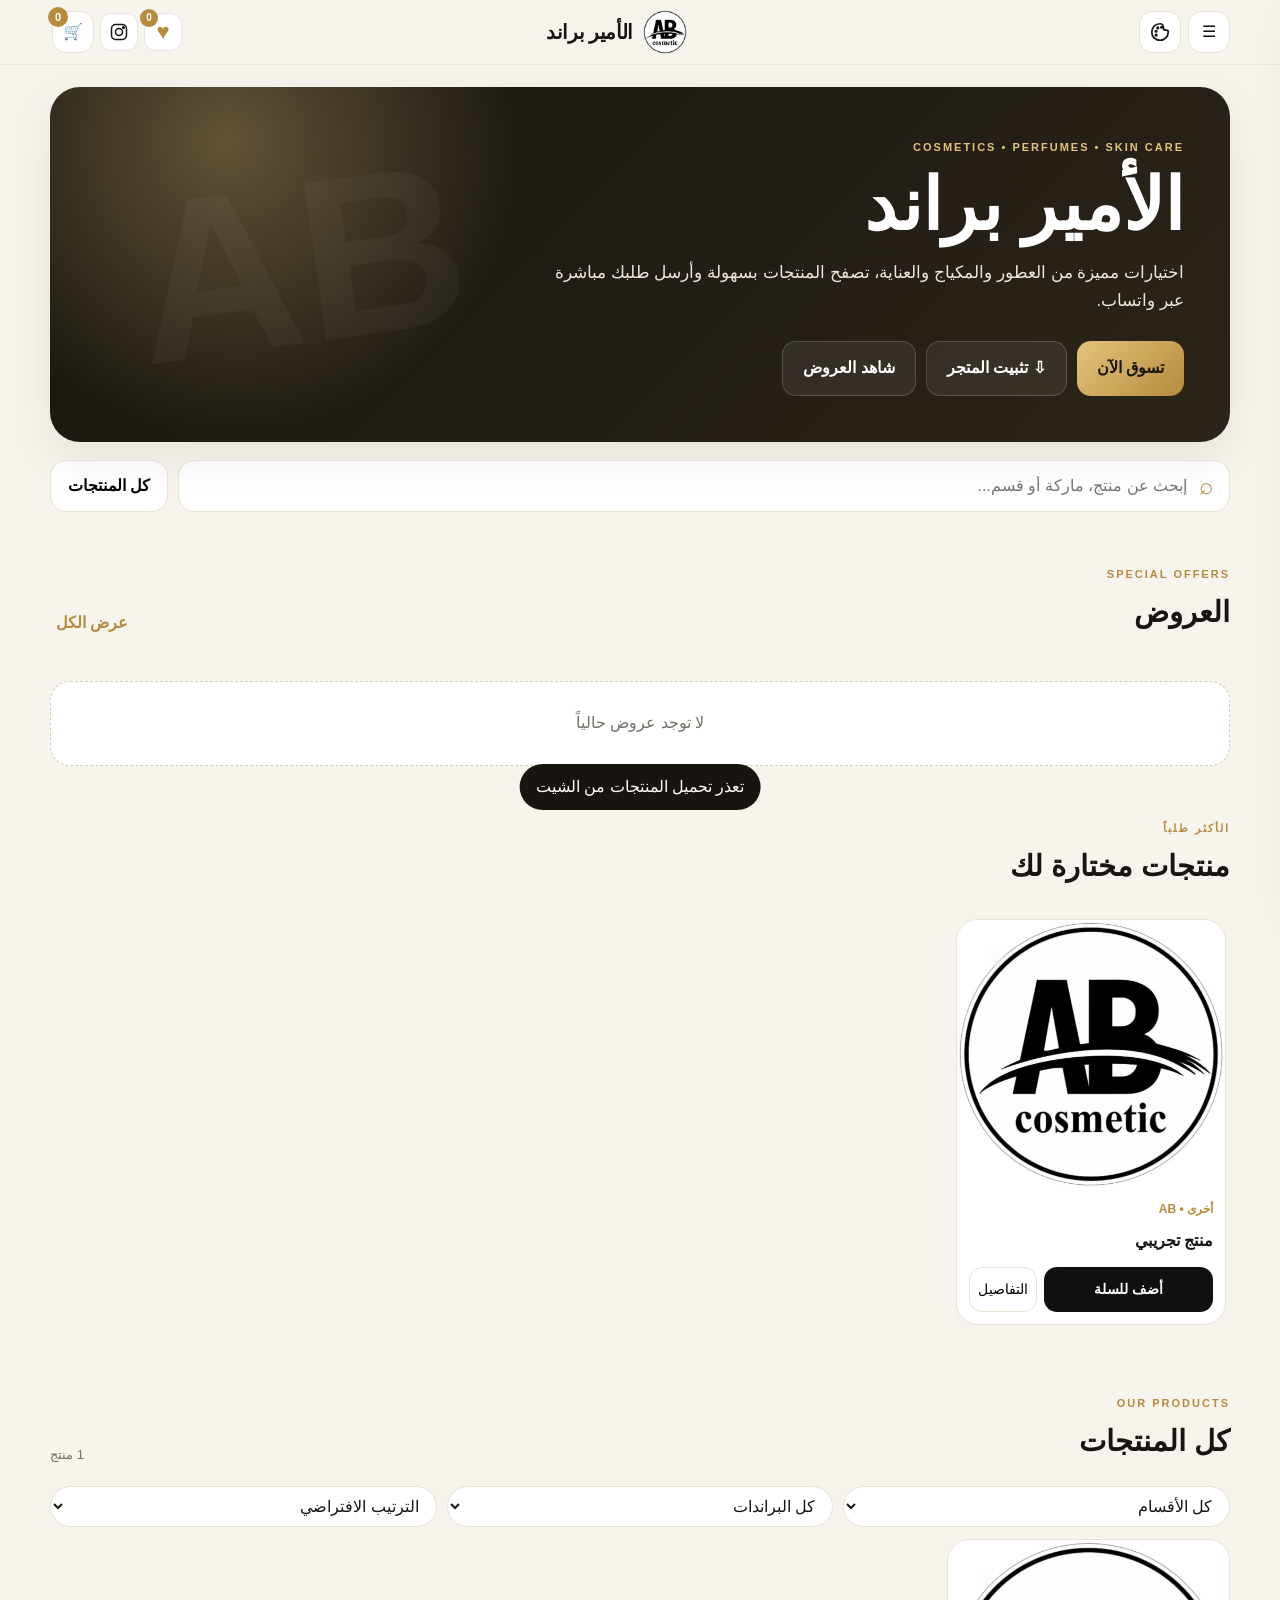
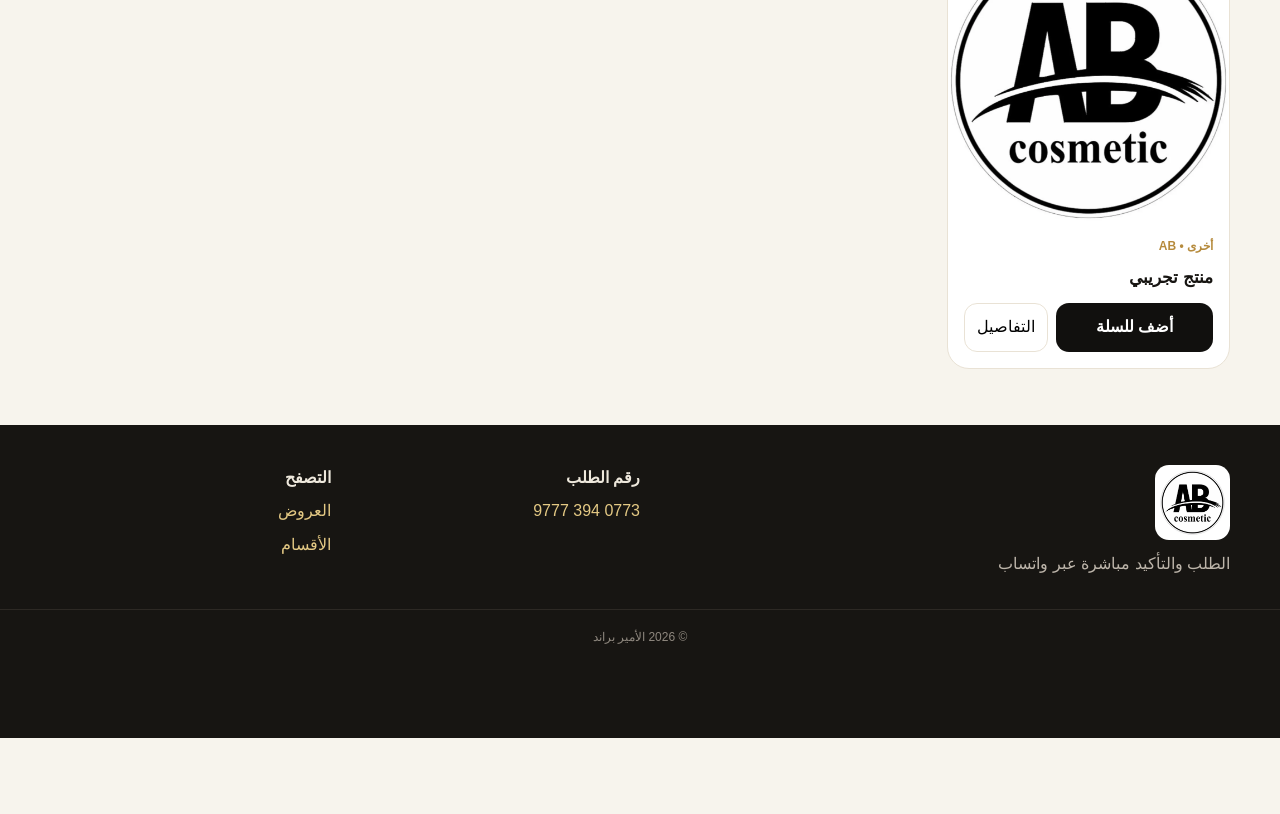
<file: index.html>
<!DOCTYPE html>
<html lang="ar" dir="rtl">
<head>
  <meta charset="UTF-8">
  <meta name="viewport" content="width=device-width, initial-scale=1.0, viewport-fit=cover">
  <meta name="theme-color" content="#f8f4ec">
  <meta name="description" content="كوزمتك الأمير براند - عناية بالبشرة، مكياج، عطور ومنتجات أصلية">
  <title>كوزمتك الأمير براند</title>

  <link rel="manifest" href="manifest.webmanifest">
  <link rel="apple-touch-icon" sizes="180x180" href="assets/icon-180x180.png">
  <link rel="icon" type="image/png" sizes="192x192" href="assets/icon-192x192.png">
  <link rel="icon" type="image/png" sizes="512x512" href="assets/icon-512x512.png">
  <meta name="apple-mobile-web-app-capable" content="yes">
  <meta name="apple-mobile-web-app-status-bar-style" content="default">
  <meta name="apple-mobile-web-app-title" content="الأمير براند">

  <link rel="stylesheet" href="styles.css">
  <link rel="stylesheet" href="theme-toggle.css">
</head>
<body>
  <div id="offlineBar" class="offline-bar" hidden>
    أنت غير متصل بالإنترنت — ستظهر البيانات المحفوظة إن وجدت
  </div>

  <header class="topbar">
    <div class="topbar-inner container">
      <button class="icon-button" id="menuBtn" aria-label="فتح القائمة" type="button">☰</button>

      <a class="brand" href="#home" aria-label="الأمير براند">
        <img src="assets/logo.png" alt="شعار الأمير براند" class="brand-logo">
        <span class="brand-text">الأمير براند</span>
      </a>

      <button class="cart-button" id="cartBtn" aria-label="السلة" type="button">
        <span class="cart-icon">🛒</span>
        <span class="cart-badge" id="cartCount">0</span>
      </button>
    </div>
  </header>

  <button id="themeColorBtn" class="theme-color-button" type="button" aria-label="تفعيل اللون الوردي" title="اللون الوردي">🌸</button>

  <aside class="drawer" id="drawer" aria-hidden="true">
    <div class="drawer-panel">
      <div class="drawer-head">
        <strong>الأمير براند</strong>
        <button class="icon-button" id="closeMenuBtn" aria-label="إغلاق" type="button">×</button>
      </div>

      <nav class="drawer-nav">
        <a href="#home">الرئيسية</a>
        <a href="#offers">العروض</a>
        <a href="#categories">الأقسام</a>
        <a href="#products">المنتجات</a>
        <a href="#footer">تواصل معنا</a>
      </nav>
    </div>

    <button class="drawer-backdrop" id="drawerBackdrop" aria-label="إغلاق القائمة" type="button"></button>
  </aside>

  <main id="home">
    <section class="hero container">
      <div class="hero-card">
        <div class="hero-copy">
          <span class="eyebrow">COSMETICS • PERFUMES • SKIN CARE</span>
          <h1>الأمير براند</h1>
          <p>اختيارات مميزة من العطور والمكياج والعناية، تصفح المنتجات بسهولة وأرسل طلبك مباشرة عبر واتساب.</p>

          <div class="hero-actions">
            <a class="btn btn-primary" href="#products">تسوق الآن</a>
            <button class="btn btn-ghost" type="button" data-install-open>⇩ تثبيت المتجر</button>
            <a class="btn btn-ghost" href="#offers">شاهد العروض</a>
          </div>
        </div>

        <div class="hero-mark" aria-hidden="true">AB</div>
      </div>
    </section>

    <section class="brand-showcase container" id="brandShowcase" hidden aria-label="البراندات">
      <div class="brand-showcase-track" id="brandShowcaseTrack"></div>
    </section>

    <section class="toolbar container" aria-label="البحث والتصفية">
      <label class="searchbox">
        <span>⌕</span>
        <input id="searchInput" type="search" placeholder="إبحث عن منتج، ماركة أو قسم..." autocomplete="off">
      </label>

      <button class="filter-button" id="showAllBtn" type="button">كل المنتجات</button>
    </section>

    <section class="section container" id="offers">
      <div class="section-head">
        <div>
          <span class="section-kicker">SPECIAL OFFERS</span>
          <h2>العروض</h2>
        </div>
        <button class="text-button" data-filter-offers="true" type="button">عرض الكل</button>
      </div>

      <div class="product-grid" id="offersGrid"></div>
      <div class="empty-card" id="offersEmpty" hidden>لا توجد عروض حالياً</div>
    </section>

    <section id="featured" class="section container">
      <div class="section-head">
        <div>
          <span class="section-kicker">الأكثر طلباً</span>
          <h2>منتجات مختارة لك</h2>
        </div>
      </div>

      <div id="featuredGrid" class="product-grid"></div>
      <div id="featuredEmpty" class="empty-card" hidden>لا توجد منتجات مميزة حالياً.</div>
    </section>

    <section class="section container" id="categories" hidden>
      <div class="section-head">
        <div>
          <span class="section-kicker">CATEGORIES</span>
          <h2>الأقسام</h2>
        </div>
      </div>
      <div class="category-grid" id="categoryGrid"></div>
    </section>

    <section class="section container" id="products">
      <div class="section-head">
        <div>
          <span class="section-kicker">OUR PRODUCTS</span>
          <h2 id="productsTitle">كل المنتجات</h2>
        </div>
        <span class="count-label" id="productsCount"></span>
      </div>

      <div class="subfilters" id="subfilters" hidden></div>
      <div class="product-grid" id="productsGrid"></div>
      <div class="empty-card" id="productsEmpty" hidden>لا توجد منتجات مطابقة.</div>
      <div class="loading-card" id="loadingCard">جاري تحميل المنتجات...</div>
    </section>
  </main>

  <footer class="footer" id="footer">
    <div class="container footer-grid">
      <div>
        <img src="assets/logo.png" alt="الأمير براند" class="footer-logo">
        <p>الطلب والتأكيد مباشرة عبر واتساب</p>
      </div>

      <div>
        <strong>رقم الطلب</strong>
        <a href="https://wa.me/9647733949777" target="_blank" rel="noopener">0773 394 9777</a>
      </div>

      <div>
        <strong>التصفح</strong>
        <a href="#offers">العروض</a>
        <a href="#categories">الأقسام</a>
      </div>
    </div>

    <div class="footer-bottom">© <span id="year"></span> الأمير براند</div>
  </footer>

  <dialog class="modal" id="productModal">
    <button class="modal-close" type="button" data-close-modal="productModal" aria-label="إغلاق">×</button>
    <div id="productModalContent"></div>
  </dialog>

  <dialog class="modal cart-modal" id="cartModal">
    <div class="modal-header">
      <h2>السلة</h2>
      <button class="modal-close static" type="button" data-close-modal="cartModal" aria-label="إغلاق">×</button>
    </div>

    <div class="cart-items" id="cartItems"></div>

    <div class="cart-summary">
      <div><span>عدد القطع</span><strong id="cartPieces">0</strong></div>
      <div><span>الإجمالي</span><strong id="cartTotal">0</strong></div>
    </div>

    <form id="checkoutForm" class="checkout-form">
      <input name="name" type="text" placeholder="الاسم" required>
      <input name="phone" type="tel" placeholder="رقم الهاتف" required>
      <textarea name="address" placeholder="العنوان" required></textarea>
      <input name="landmark" type="text" placeholder="أقرب نقطة دالة">
      <textarea name="notes" placeholder="ملاحظات الطلب"></textarea>
      <button type="submit" class="checkout-button">إرسال الطلب عبر واتساب</button>
    </form>
  </dialog>

  <div id="toast" class="toast"></div>

  <nav class="bottom-nav" aria-label="التنقل الرئيسي">
    <a href="#home" data-go-home class="bottom-nav-item is-active" aria-label="الرئيسية">
      <span class="bottom-nav-icon" aria-hidden="true"><svg viewBox="0 0 24 24"><path d="M3 10.8 12 3l9 7.8v9.7a.5.5 0 0 1-.5.5h-5.8v-6.4H9.3V21H3.5a.5.5 0 0 1-.5-.5z"/></svg></span>
      <small>الرئيسية</small>
    </a>

    <a href="#categories" data-go-categories class="bottom-nav-item" aria-label="الأقسام">
      <span class="bottom-nav-icon" aria-hidden="true"><svg viewBox="0 0 24 24"><rect x="3" y="3" width="7" height="7" rx="1.5"/><rect x="14" y="3" width="7" height="7" rx="1.5"/><rect x="3" y="14" width="7" height="7" rx="1.5"/><rect x="14" y="14" width="7" height="7" rx="1.5"/></svg></span>
      <small>الأقسام</small>
    </a>

    <a href="#offers" data-filter-offers="true" class="bottom-nav-item" aria-label="العروض">
      <span class="bottom-nav-icon" aria-hidden="true"><svg viewBox="0 0 24 24"><path d="M20.6 13.1 13.1 20.6a2 2 0 0 1-2.8 0L3.4 13.7a2 2 0 0 1-.6-1.4V5a2 2 0 0 1 2-2h7.3a2 2 0 0 1 1.4.6l7.1 6.7a2 2 0 0 1 0 2.8Z"/><circle cx="7.5" cy="7.5" r="1.4"/><path d="m9 15 6-6M9.2 10.1h.01M14.8 14.9h.01"/></svg></span>
      <small>العروض</small>
    </a>

    <button type="button" id="bottomCartBtn" class="bottom-nav-item" aria-label="السلة">
      <span class="bottom-nav-icon" aria-hidden="true"><svg viewBox="0 0 24 24"><path d="M3 4h2l1.8 10.2a2 2 0 0 0 2 1.7h7.9a2 2 0 0 0 2-1.6L20 7H6"/><circle cx="9" cy="20" r="1.3"/><circle cx="17" cy="20" r="1.3"/></svg></span>
      <small>السلة</small>
      <b id="bottomCartCount">0</b>
    </button>
  </nav>

  <div id="installGuide" class="install-guide" hidden>
    <div class="install-guide-backdrop" data-install-close></div>

    <div class="install-guide-card">
      <button type="button" class="install-guide-close" data-install-close aria-label="إغلاق">×</button>

      <div class="install-guide-top">
        <img src="assets/logo.png" alt="الأمير براند" class="install-guide-logo">
        <div>
          <h3>ثبّت متجر الأمير براند</h3>
          <p>أضفه إلى الشاشة الرئيسية للوصول إليه مثل أي تطبيق.</p>
        </div>
      </div>

      <div class="install-guide-steps" id="installGuideSteps">
        <div class="install-step">
          <span class="install-step-icon">⇧</span>
          <div><strong>اضغط زر المشاركة</strong><br><small>أسفل Safari</small></div>
        </div>

        <div class="install-guide-arrow">↓</div>

        <div class="install-step">
          <span class="install-step-icon">＋</span>
          <div><strong>إضافة إلى الشاشة الرئيسية</strong></div>
        </div>

        <div class="install-guide-arrow">↓</div>

        <div class="install-step">
          <span class="install-step-icon">✓</span>
          <div><strong>اضغط إضافة</strong><br><small>تم التثبيت</small></div>
        </div>
      </div>

      <div class="install-guide-actions">
        <button type="button" class="install-ok-btn" data-install-close>فهمت</button>
      </div>
    </div>
  </div>

  <script src="config.js"></script>
  <script src="coupons-sync.js"></script>
  <script src="app.js"></script>
  <script src="progressive-products.js"></script>
  <script src="theme-toggle.js"></script>
</body>
</html>
</file>
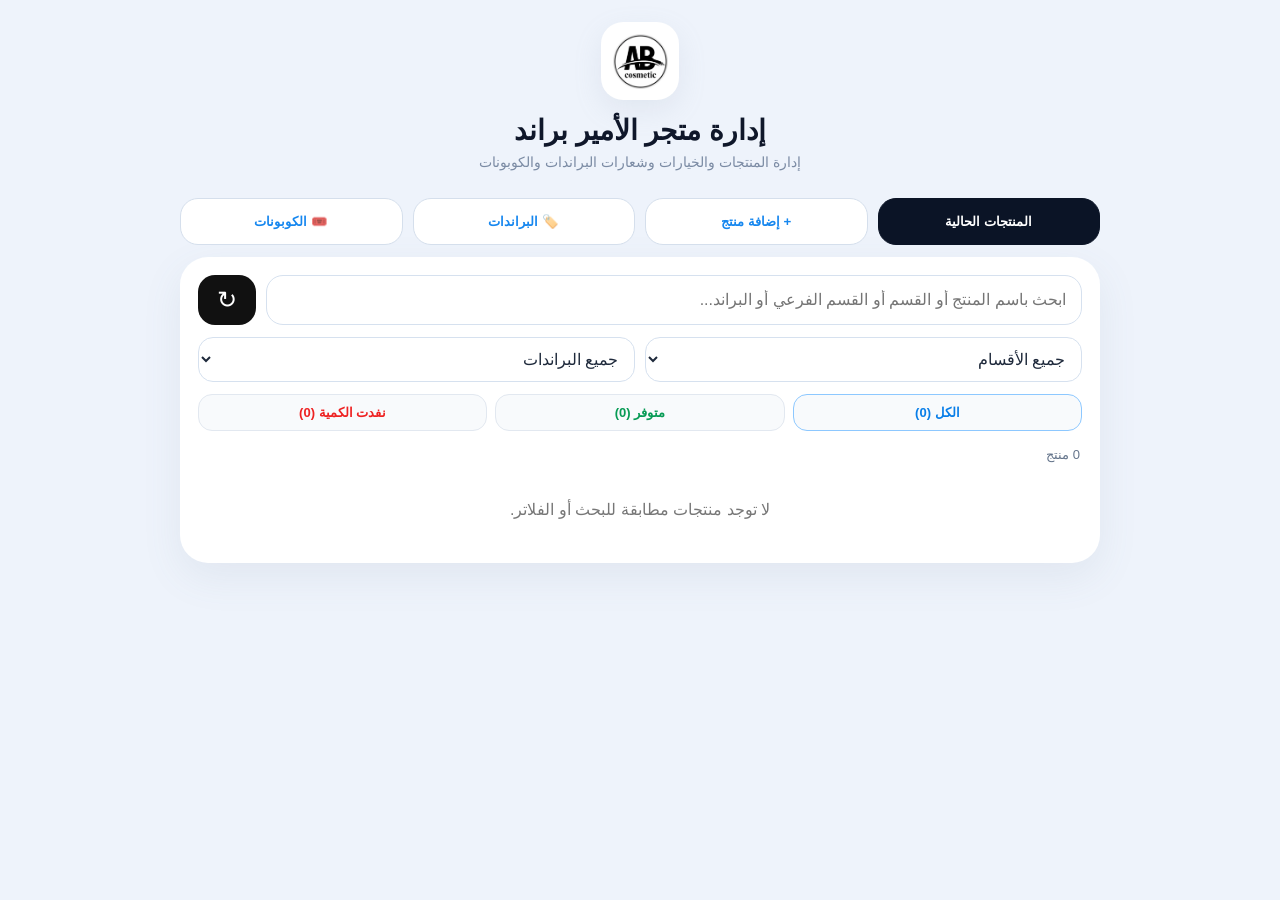
<file: admin.html>
<!DOCTYPE html>
<html lang="ar" dir="rtl">
<head>
<meta charset="UTF-8">
<meta name="viewport" content="width=device-width, initial-scale=1, viewport-fit=cover">
<meta name="apple-mobile-web-app-capable" content="yes">
<meta name="mobile-web-app-capable" content="yes">
<meta name="apple-mobile-web-app-status-bar-style" content="default">
<meta name="apple-mobile-web-app-title" content="إدارة المتجر">
<meta name="theme-color" content="#f7f4ed">
<link rel="apple-touch-icon" sizes="180x180" href="assets/icon-180x180.png?v=10">
<title>إدارة المتجر | الأمير براند</title>
<style>
*{box-sizing:border-box}html{-webkit-text-size-adjust:100%}body{margin:0;padding-top:env(safe-area-inset-top);padding-bottom:env(safe-area-inset-bottom);background:#f7f4ed;color:#171512;font-family:Tahoma,Arial,sans-serif}.container{width:min(920px,calc(100% - 24px));margin:22px auto 55px}.header{text-align:center;margin-bottom:18px}.header h1{margin:0 0 7px;font-size:27px}.header p{margin:0;color:#777;font-size:14px}.tabs{display:grid;grid-template-columns:repeat(4,1fr);gap:8px;margin-bottom:14px}.tab{border:1px solid #e3ddd2;background:#fff;color:#171512;border-radius:14px;padding:13px 8px;font-weight:700;cursor:pointer}.tab.active{background:#11100e;color:#fff;border-color:#11100e}.card{background:#fff;border-radius:22px;padding:22px;box-shadow:0 12px 35px rgba(0,0,0,.07)}.hidden{display:none!important}.field{margin-bottom:17px}label{display:block;margin-bottom:7px;font-weight:bold;font-size:14px}input,textarea{width:100%;border:1px solid #e1ddd5;background:#fff;border-radius:13px;padding:13px 14px;font-size:16px;font-family:inherit;outline:none}input:focus,textarea:focus{border-color:#b68b3d}.combo{position:relative}.combo input{padding-left:50px}.comboBtn{position:absolute;left:3px;top:3px;bottom:3px;width:44px;border:0;border-radius:10px;background:transparent;color:#171512;font-size:20px;cursor:pointer}.comboBtn.open{transform:rotate(180deg)}.comboMenu{position:absolute;z-index:100;top:calc(100% + 5px);right:0;left:0;max-height:240px;overflow:auto;background:#fff;border:1px solid #e1ddd5;border-radius:13px;box-shadow:0 12px 30px rgba(0,0,0,.14);padding:5px}.comboOption{width:100%;border:0;background:#fff;text-align:right;padding:12px;border-radius:9px;font-family:inherit;font-size:15px;cursor:pointer}.comboOption:hover{background:#f4efe7}.comboEmpty{padding:12px;color:#888;text-align:center;font-size:13px}textarea{min-height:110px;resize:vertical}.row{display:grid;grid-template-columns:1fr 1fr;gap:12px}.checks{display:grid;grid-template-columns:1fr 1fr;gap:12px;margin-bottom:18px}.checkBox{display:flex;align-items:center;gap:9px;padding:13px;border:1px solid #eee6d8;background:#faf8f4;border-radius:13px;cursor:pointer}.checkBox input{width:20px;height:20px}.preview{display:none;width:130px;height:130px;object-fit:contain;margin-top:10px;background:#f7f7f7;border-radius:14px;border:1px solid #eee}small{display:block;margin-top:6px;color:#888;line-height:1.6}.primary,.secondary,.danger,.editBtn{width:100%;border:0;border-radius:14px;padding:15px;background:#11100e;color:#fff;font-size:17px;font-weight:bold;font-family:inherit;cursor:pointer}.secondary{background:#eee9df;color:#171512;margin-top:9px}.danger{background:#b42318;color:#fff;margin-top:9px}.primary:disabled,.danger:disabled{opacity:.55}.status{display:none;margin-top:16px;padding:13px;border-radius:13px;text-align:center;font-weight:bold}.status.success{display:block;background:#e7f8ed;color:#16743a}.status.error{display:block;background:#ffebeb;color:#b42318}.status.info{display:block;background:#fff4d8;color:#765500}.editTitle{display:flex;align-items:center;justify-content:space-between;gap:12px;margin-bottom:16px}.editTitle h2{font-size:19px;margin:0}.editBadge{background:#fff1c9;color:#765500;border-radius:999px;padding:6px 10px;font-size:12px;font-weight:bold}.toolbar{display:flex;gap:9px;margin-bottom:14px}.toolbar input{flex:1}.refresh{width:auto;min-width:52px;border:0;border-radius:13px;background:#11100e;color:#fff;font-size:18px;cursor:pointer}.products{display:grid;gap:10px}.productItem{display:grid;grid-template-columns:72px minmax(0,1fr) auto;gap:12px;align-items:center;border:1px solid #eee7dc;border-radius:16px;padding:10px;background:#fff}.productItem img{width:72px;height:72px;object-fit:contain;border-radius:12px;background:#f7f7f7}.productInfo{min-width:0}.productInfo h3{margin:0 0 5px;font-size:15px;white-space:nowrap;overflow:hidden;text-overflow:ellipsis}.productMeta{font-size:12px;color:#777;line-height:1.7}.editBtn{width:auto;padding:10px 14px;font-size:14px}.empty,.loader{text-align:center;color:#777;padding:26px 10px}.count{color:#777;font-size:13px;margin:4px 2px 12px}.couponFrame,.brandFrame{width:100%;height:1050px;border:0;border-radius:22px;background:#f7f4ed;display:block}.hint{padding:10px 12px;border-radius:12px;background:#fff8e8;color:#6b521f;font-size:13px;margin:-5px 0 16px}
@media(max-width:600px){.container{margin-top:14px}.card{padding:16px}.row{grid-template-columns:1fr}.header h1{font-size:22px}.productItem{grid-template-columns:62px minmax(0,1fr)}.productItem img{width:62px;height:62px}.editBtn{grid-column:1/-1;width:100%}.tabs{position:sticky;top:env(safe-area-inset-top);z-index:20;background:#f7f4ed;padding:4px 0;grid-template-columns:repeat(2,1fr)}.tab{font-size:12px;padding:11px 5px}.couponFrame,.brandFrame{height:1150px}}
</style>
</head>
<body>
<div class="container">
  <div class="header"><h1>إدارة متجر الأمير براند</h1><p>إدارة المنتجات والبراندات والكوبونات من الهاتف مباشرة</p></div>
  <div class="tabs">
    <button id="tabProducts" class="tab active" type="button">المنتجات الحالية</button>
    <button id="tabForm" class="tab" type="button">+ إضافة منتج</button>
    <button id="tabBrands" class="tab" type="button">🏷️ البراندات</button>
    <button id="tabCoupons" class="tab" type="button">🎟️ الكوبونات</button>
  </div>

  <section id="productsView" class="card">
    <div class="toolbar"><input id="searchInput" type="search" placeholder="ابحث باسم المنتج أو القسم أو القسم الفرعي أو البراند..."><button id="refreshBtn" class="refresh" type="button">↻</button></div>
    <div id="productCount" class="count"></div>
    <div id="productsList" class="products"><div class="loader">جاري تحميل المنتجات...</div></div>
  </section>

  <section id="formView" class="card hidden">
    <div class="editTitle"><h2 id="formTitle">إضافة منتج جديد</h2><span id="editBadge" class="editBadge hidden">وضع التعديل</span></div>
    <form id="productForm">
      <input id="productId" type="hidden">
      <div class="field"><label>اسم المنتج *</label><input id="name" type="text" required placeholder="مثال: كريم العناية بالقدمين"></div>
      <div class="row"><div class="field"><label>السعر *</label><input id="price" type="number" min="0" required></div><div class="field"><label>السعر القديم</label><input id="old_price" type="number" min="0"></div></div>
      <div class="field"><label>الكمية المتوفرة *</label><input id="stock" type="number" min="0" required value="0"><small>اكتب 0 إذا نفذت الكمية.</small></div>

      <div class="row">
        <div class="field"><label>القسم الرئيسي *</label><div class="combo"><input id="category" type="text" required autocomplete="off" placeholder="مثال: العناية بالجسم"><button id="categoryBtn" class="comboBtn" type="button">⌄</button><div id="categoryMenu" class="comboMenu hidden"></div></div></div>
        <div class="field"><label>القسم الفرعي</label><div class="combo"><input id="sub_category" type="text" autocomplete="off" placeholder="مثال: العناية بالقدمين"><button id="sub_categoryBtn" class="comboBtn" type="button">⌄</button><div id="sub_categoryMenu" class="comboMenu hidden"></div></div></div>
      </div>
      <div class="hint">اختر القسم الرئيسي أولاً، ثم اضغط سهم القسم الفرعي لعرض الخيارات السابقة والمقترحة. ويمكنك أيضاً كتابة قسم فرعي جديد.</div>
      <div class="field"><label>البراند</label><div class="combo"><input id="brand" type="text" autocomplete="off" placeholder="ابحث في البراندات السابقة أو اكتب براند جديد"><button id="brandBtn" class="comboBtn" type="button">⌄</button><div id="brandMenu" class="comboMenu hidden"></div></div><small>اضغط السهم لعرض البراندات السابقة، أو ابدأ بالكتابة للبحث، ويمكنك كتابة اسم براند جديد مباشرة.</small></div>

      <div class="field">
        <label>اسم الاختيار / المتغير</label>
        <input id="variant_label" type="text" placeholder="مثال: اللون، الدرجة، النوع، الحجم">
        <small>اتركه فارغاً إذا كان المنتج لا يحتوي على أكثر من لون أو نوع.</small>
      </div>

      <div class="field">
        <label>خيارات المنتج</label>
        <textarea id="variants" placeholder="اكتب كل خيار في سطر مستقل&#10;مثال:&#10;Ruby 24&#10;Warm Brick 219&#10;Rich Mocha"></textarea>
        <small>كل سطر يمثل خياراً مستقلاً. سيظهر للزبون داخل تفاصيل المنتج ويجب اختياره قبل الإضافة للسلة.</small>
      </div>

      <div class="checks"><label class="checkBox"><input id="offer" type="checkbox"><span>عرض خاص</span></label><label class="checkBox"><input id="featured" type="checkbox"><span>منتج مميز</span></label></div>
      <div class="field"><label>ملاحظة الخصم</label><input id="discount_note" type="text"></div>
      <div class="field"><label>رابط الصورة الرئيسية *</label><input id="image" type="url" required placeholder="https://..."><img id="preview" class="preview" alt="معاينة الصورة"></div>
      <div class="field"><label>صور إضافية</label><textarea id="images" placeholder="ضع رابط كل صورة في سطر مستقل"></textarea></div>
      <div class="field"><label>وصف المنتج</label><textarea id="desc"></textarea></div>
      <button id="saveBtn" class="primary" type="submit">+ إضافة المنتج</button>
      <button id="cancelEditBtn" class="secondary hidden" type="button">إلغاء التعديل</button>
      <button id="deleteProductBtn" class="danger hidden" type="button">🗑️ حذف المنتج نهائياً</button>
      <div id="status" class="status"></div>
    </form>
  </section>

  <section id="brandsView" class="hidden"><iframe id="brandFrame" class="brandFrame" title="إدارة البراندات" loading="lazy"></iframe></section>
  <section id="couponsView" class="hidden"><iframe id="couponFrame" class="couponFrame" title="إدارة الكوبونات" loading="lazy"></iframe></section>
</div>
<script src="config.js"></script>
<script>
const SCRIPT_URL="https://script.google.com/macros/s/AKfycbwxFs75do4gJ941Agg0x6432z18qPjqkZ0ucutOCkaH-keZfDGP_xCPRhawbVXLIw8Y/exec";
const CSV_URL=(window.STORE_CONFIG&&window.STORE_CONFIG.sheetCsvUrl)||"";
const $=id=>document.getElementById(id);
const form=$("productForm"),saveBtn=$("saveBtn"),deleteProductBtn=$("deleteProductBtn"),statusBox=$("status"),imageInput=$("image"),preview=$("preview"),productsList=$("productsList"),searchInput=$("searchInput"),productCount=$("productCount");
let products=[],editingId="",categoryOptions=[],subCategoryOptions=[],brandOptions=[],savedBrandNames=[];
const DEFAULT_CATEGORIES=["العناية بالبشرة","العناية بالجسم","غسولات","فرش مكياج","مكياج","عطور","لوشن جسم","العناية بالشعر"];
const DEFAULT_BRANDS=["SKIN1004","Bioderma","Eucerin","CeraVe","The Ordinary"];
const DEFAULT_SUBCATEGORIES={
  "العناية بالبشرة":["غسول الوجه","مرطب","سيروم","واقي شمس","تونر","مقشر","العناية بالشفاه","العناية بمنطقة العين"],
  "العناية بالجسم":["العناية بالقدمين","العناية باليدين","ترطيب الجسم","مقشرات الجسم","مزيلات العرق"],
  "العناية بالشعر":["شامبو","بلسم","ماسكات الشعر","زيوت وسيرومات الشعر"],
  "مكياج":["مكياج الوجه","مكياج العيون","مكياج الشفاه","الحواجب"],
  "عطور":["عطور نسائية","عطور رجالية","عطور للجنسين"],
  "غسولات":["غسول الوجه","غسول الجسم"],
  "لوشن جسم":["لوشن الجسم"],
  "فرش مكياج":["فرش الوجه","فرش العيون","أطقم فرش"]
};
const SUBCATEGORY_CACHE_KEY="alameer_admin_subcategories_v1";
let savedSubcategories={};
try{savedSubcategories=JSON.parse(localStorage.getItem(SUBCATEGORY_CACHE_KEY)||"{}")||{}}catch(_){savedSubcategories={}}

function parseCSV(text){const rows=[];let row=[],cell="",quoted=false;for(let i=0;i<text.length;i++){const c=text[i],n=text[i+1];if(c==='"'&&quoted&&n==='"'){cell+='"';i++;continue}if(c==='"'){quoted=!quoted;continue}if(c===','&&!quoted){row.push(cell);cell="";continue}if((c==='\n'||c==='\r')&&!quoted){if(c==='\r'&&n==='\n')i++;row.push(cell);cell="";if(row.some(v=>v!==""))rows.push(row);row=[];continue}cell+=c}row.push(cell);if(row.some(v=>v!==""))rows.push(row);if(!rows.length)return[];const headers=rows.shift().map(h=>h.trim().toLowerCase());return rows.map(r=>Object.fromEntries(headers.map((h,i)=>[h,(r[i]??"").trim()]))) }
function truthy(v){return /^(1|true|yes|نعم|عرض خاص|active)$/i.test(String(v||"").trim())}
function esc(v){return String(v??"").replace(/[&<>"']/g,m=>({"&":"&amp;","<":"&lt;",">":"&gt;",'"':"&quot;","'":"&#39;"}[m]))}
function normalizeImages(v){return String(v||"").split(/\s*[|;,\n]\s*/).map(x=>x.trim()).filter(Boolean)}
function uniqueSorted(values){return [...new Set(values.map(v=>String(v||"").trim()).filter(Boolean))].sort((a,b)=>a.localeCompare(b,"ar"))}
function money(v){const n=Number(String(v||"").replace(/,/g,""));return Number.isFinite(n)?new Intl.NumberFormat("ar-IQ").format(n)+" د.ع":String(v||"")}
function sleep(ms){return new Promise(resolve=>setTimeout(resolve,ms))}

function allDefaultSubcategories(){return Object.values(DEFAULT_SUBCATEGORIES).flat()}
function rememberSubcategory(category,sub){category=String(category||"").trim();sub=String(sub||"").trim();if(!category||!sub)return;const list=uniqueSorted([...(savedSubcategories[category]||[]),sub]);savedSubcategories[category]=list;try{localStorage.setItem(SUBCATEGORY_CACHE_KEY,JSON.stringify(savedSubcategories))}catch(_){}}
function getSubOptions(){const cat=$("category").value.trim();const fromProducts=products.filter(p=>!cat||p.category===cat).map(p=>p.sub_category);const fromDefaults=cat?(DEFAULT_SUBCATEGORIES[cat]||[]):allDefaultSubcategories();const fromSaved=cat?(savedSubcategories[cat]||[]):Object.values(savedSubcategories).flat();return uniqueSorted([...fromDefaults,...fromSaved,...fromProducts])}
function updateSuggestions(){categoryOptions=uniqueSorted([...DEFAULT_CATEGORIES,...Object.keys(savedSubcategories),...products.map(p=>p.category)]);brandOptions=uniqueSorted([...DEFAULT_BRANDS,...savedBrandNames,...products.map(p=>p.brand)]);subCategoryOptions=getSubOptions();renderCombo("category",categoryOptions);renderCombo("sub_category",subCategoryOptions);renderCombo("brand",brandOptions)}
function optionsFor(id){return id==="category"?categoryOptions:id==="sub_category"?getSubOptions():brandOptions}
function renderCombo(id,options,filter=""){const menu=$(id+"Menu"),q=filter.trim().toLowerCase(),list=options.filter(v=>!q||v.toLowerCase().includes(q));menu.innerHTML=list.length?list.map(v=>`<button type="button" class="comboOption" data-value="${esc(v)}">${esc(v)}</button>`).join(""):'<div class="comboEmpty">لا توجد نتائج — يمكنك كتابة اسم جديد</div>'}
function toggleCombo(id,force){const menu=$(id+"Menu"),btn=$(id+"Btn"),willOpen=force===undefined?menu.classList.contains("hidden"):force;["category","sub_category","brand"].forEach(x=>{if(x!==id){$(x+"Menu").classList.add("hidden");$(x+"Btn").classList.remove("open")}});menu.classList.toggle("hidden",!willOpen);btn.classList.toggle("open",willOpen);if(willOpen)renderCombo(id,optionsFor(id),$(id).value)}
["category","sub_category","brand"].forEach(id=>{$(id+"Btn").addEventListener("click",()=>toggleCombo(id));$(id).addEventListener("input",()=>{if(id==="category"){subCategoryOptions=getSubOptions();renderCombo("sub_category",subCategoryOptions)}renderCombo(id,optionsFor(id),$(id).value);toggleCombo(id,true)});$(id+"Menu").addEventListener("click",e=>{const o=e.target.closest("[data-value]");if(o){const previous=$(id).value;$(id).value=o.dataset.value;toggleCombo(id,false);if(id==="category"){if(previous&&previous!==o.dataset.value)$("sub_category").value="";subCategoryOptions=getSubOptions();renderCombo("sub_category",subCategoryOptions)}}})});
document.addEventListener("click",e=>{if(!e.target.closest(".combo")){["category","sub_category","brand"].forEach(id=>toggleCombo(id,false))}});

function showView(which){const views={products:$("productsView"),form:$("formView"),brands:$("brandsView"),coupons:$("couponsView")};Object.entries(views).forEach(([k,v])=>v.classList.toggle("hidden",k!==which));$("tabProducts").classList.toggle("active",which==="products");$("tabForm").classList.toggle("active",which==="form");$("tabBrands").classList.toggle("active",which==="brands");$("tabCoupons").classList.toggle("active",which==="coupons");if(which==="brands"&&!$("brandFrame").src)$("brandFrame").src="brands-admin.html?embedded=1";if(which==="coupons"&&!$("couponFrame").src)$("couponFrame").src="coupons-admin.html?embedded=1"}
function setStatus(msg,type="info"){statusBox.textContent=msg;statusBox.className="status "+type}
function clearStatus(){statusBox.className="status";statusBox.style.display="none"}
async function fetchProductsData(){const res=await fetch(CSV_URL+(CSV_URL.includes("?")?"&":"?")+"t="+Date.now(),{cache:"no-store"});if(!res.ok)throw new Error("HTTP "+res.status);return parseCSV(await res.text()).filter(p=>p.id||p.name)}
async function loadSavedBrands(){try{const res=await fetch(SCRIPT_URL+"?action=brands&t="+Date.now(),{cache:"no-store"});if(!res.ok)return;const data=await res.json();savedBrandNames=Array.isArray(data.brands)?data.brands.map(b=>String(b.name||"").trim()).filter(Boolean):[];updateSuggestions()}catch(e){console.warn("Brands list unavailable",e)}}

async function loadProducts(){productsList.innerHTML='<div class="loader">جاري تحميل المنتجات...</div>';productCount.textContent="";try{products=await fetchProductsData();products.forEach(p=>rememberSubcategory(p.category,p.sub_category));updateSuggestions();renderProducts()}catch(e){console.error(e);updateSuggestions();productsList.innerHTML='<div class="empty">تعذر تحميل المنتجات. تحقق من الإنترنت ثم اضغط تحديث.</div>'}}
async function refreshProductsSilently(){try{products=await fetchProductsData();products.forEach(p=>rememberSubcategory(p.category,p.sub_category));updateSuggestions();renderProducts();return true}catch(e){console.error(e);return false}}
function renderProducts(){const q=searchInput.value.trim().toLowerCase(),list=products.filter(p=>!q||[p.name,p.category,p.sub_category,p.brand,p.id].some(v=>String(v||"").toLowerCase().includes(q)));productCount.textContent=`${list.length} منتج${q?" من أصل "+products.length:""}`;if(!list.length){productsList.innerHTML='<div class="empty">لا توجد منتجات مطابقة.</div>';return}productsList.innerHTML=list.map(p=>`<div class="productItem"><img src="${esc(p.image||"assets/logo.png")}" alt="" onerror="this.src='assets/logo.png'"><div class="productInfo"><h3>${esc(p.name||"بدون اسم")}</h3><div class="productMeta">${esc([p.category,p.sub_category,p.brand].filter(Boolean).join(" • ")||"بدون قسم")}<br>${money(p.price)}${p.stock!==undefined&&p.stock!==""?" • الكمية: "+esc(p.stock):""}${(p.variants||p.options||p.colors||p.types)?" • الخيارات: "+normalizeImages(p.variants||p.options||p.colors||p.types).length:""}</div></div><button class="editBtn" type="button" data-index="${products.indexOf(p)}">تعديل</button></div>`).join("")}
function resetFormMode(){editingId="";form.reset();$("productId").value="";$("stock").value="0";$("variant_label").value="";$("variants").value="";$("formTitle").textContent="إضافة منتج جديد";$("editBadge").classList.add("hidden");$("cancelEditBtn").classList.add("hidden");deleteProductBtn.classList.add("hidden");deleteProductBtn.disabled=false;deleteProductBtn.textContent="🗑️ حذف المنتج نهائياً";saveBtn.textContent="+ إضافة المنتج";preview.src="";preview.style.display="none";clearStatus();updateSuggestions()}
function editProduct(p){editingId=String(p.id||"").trim();if(!editingId){alert("هذا المنتج لا يحتوي على ID، لذلك لا يمكن تعديله بأمان.");return}$("productId").value=editingId;$("name").value=p.name||"";$("price").value=p.price||"";$("old_price").value=p.old_price||"";$("stock").value=p.stock===""||p.stock==null?0:p.stock;$("category").value=p.category||"";$("sub_category").value=p.sub_category||"";$("brand").value=p.brand||"";$("variant_label").value=p.variant_label||p.option_label||"";$("variants").value=normalizeImages(p.variants||p.options||p.colors||p.types).join("\n");$("offer").checked=truthy(p.offer)||Number(p.old_price)>Number(p.price);$("featured").checked=truthy(p.featured);$("discount_note").value=p.discount_note||"";$("image").value=p.image||"";$("images").value=normalizeImages(p.images).join("\n");$("desc").value=p.desc||"";if(p.image){preview.src=p.image;preview.style.display="block"}else preview.style.display="none";$("formTitle").textContent="تعديل المنتج";$("editBadge").classList.remove("hidden");$("cancelEditBtn").classList.remove("hidden");saveBtn.textContent="حفظ التعديلات";deleteProductBtn.classList.remove("hidden");clearStatus();updateSuggestions();showView("form");window.scrollTo({top:0,behavior:"smooth"})}

function optimisticUpdateProduct(id,values){const i=products.findIndex(p=>String(p.id||"").trim()===String(id||"").trim());if(i<0)return;products[i]={...products[i],...values};updateSuggestions();renderProducts()}
async function verifyEditedProduct(id,expected){
  const delays=[900,1600,2800,4500];
  const same=(a,b)=>String(a||"").trim()===String(b||"").trim();
  for(const delay of delays){
    await sleep(delay);
    try{
      const fresh=await fetchProductsData();
      const saved=fresh.find(p=>String(p.id||"").trim()===String(id||"").trim());
      if(
        saved &&
        same(saved.name,expected.name) &&
        same(saved.price,expected.price) &&
        same(saved.old_price,expected.old_price) &&
        same(saved.stock,expected.stock) &&
        same(saved.category,expected.category) &&
        same(saved.sub_category,expected.sub_category) &&
        same(saved.brand,expected.brand) &&
        same(saved.variant_label,expected.variant_label) &&
        same(saved.variants,expected.variants)
      ){
        products=fresh;
        products.forEach(p=>rememberSubcategory(p.category,p.sub_category));
        updateSuggestions();
        renderProducts();
        productCount.textContent=`✅ تم تأكيد حفظ التعديل — ${products.length} منتج`;
        setTimeout(renderProducts,2200);
        return true;
      }
    }catch(e){
      console.warn("Save verification retry",e);
    }
  }
  await refreshProductsSilently();
  productCount.textContent="⚠️ تم إرسال التعديل، لكن تعذر تأكيده الآن. اضغط ↻ للتحديث.";
  return false;
}

async function verifyDeletedProduct(id){
  const delays=[900,1600,2800,4500];
  for(const delay of delays){
    await sleep(delay);
    try{
      const fresh=await fetchProductsData();
      if(!fresh.some(p=>String(p.id||"").trim()===String(id||"").trim())){
        products=fresh;
        updateSuggestions();
        renderProducts();
        productCount.textContent=`✅ تم تأكيد حذف المنتج — ${products.length} منتج متبقٍ`;
        setTimeout(renderProducts,2200);
        return true;
      }
    }catch(e){console.warn("Delete verification retry",e)}
  }
  await refreshProductsSilently();
  productCount.textContent="⚠️ تم إرسال طلب الحذف، لكن تعذر تأكيده الآن. اضغط ↻ للتحديث.";
  return false;
}

deleteProductBtn.addEventListener("click",async()=>{
  if(!editingId)return;
  const id=editingId;
  const name=$("name").value.trim()||"هذا المنتج";
  if(!confirm(`هل أنت متأكد من حذف المنتج نهائياً؟\n\n${name}\n\nلا يمكن التراجع عن الحذف.`))return;
  deleteProductBtn.disabled=true;
  deleteProductBtn.textContent="جاري حذف المنتج...";
  saveBtn.disabled=true;
  const data=new URLSearchParams();
  data.append("action","delete");
  data.append("id",id);
  try{
    await fetch(SCRIPT_URL,{method:"POST",body:data,mode:"no-cors"});
    products=products.filter(p=>String(p.id||"").trim()!==String(id).trim());
    resetFormMode();
    showView("products");
    renderProducts();
    productCount.textContent="⏳ تم إرسال طلب الحذف، جاري التأكيد من Google Sheets...";
    verifyDeletedProduct(id);
  }catch(err){
    console.error(err);
    deleteProductBtn.disabled=false;
    deleteProductBtn.textContent="🗑️ حذف المنتج نهائياً";
    saveBtn.disabled=false;
    setStatus("❌ تعذر إرسال طلب الحذف، حاول مرة أخرى.","error");
  }
});

imageInput.addEventListener("input",function(){const url=this.value.trim();if(url){preview.src=url;preview.style.display="block"}else{preview.src="";preview.style.display="none"}});
preview.addEventListener("error",function(){this.style.display="none"});
$("tabProducts").addEventListener("click",()=>showView("products"));
$("tabForm").addEventListener("click",()=>{resetFormMode();showView("form")});
$("tabBrands").addEventListener("click",()=>{showView("brands");loadSavedBrands()});
$("tabCoupons").addEventListener("click",()=>showView("coupons"));
$("cancelEditBtn").addEventListener("click",()=>{resetFormMode();showView("products")});
$("refreshBtn").addEventListener("click",()=>{loadProducts();loadSavedBrands()});
searchInput.addEventListener("input",renderProducts);
productsList.addEventListener("click",e=>{const b=e.target.closest("[data-index]");if(b)editProduct(products[Number(b.dataset.index)])});

form.addEventListener("submit",async e=>{e.preventDefault();const isEdit=Boolean(editingId),submittedId=editingId;saveBtn.disabled=true;saveBtn.textContent=isEdit?"جاري حفظ التعديلات...":"جاري إضافة المنتج...";clearStatus();const categoryValue=$("category").value.trim(),subCategoryValue=$("sub_category").value.trim();rememberSubcategory(categoryValue,subCategoryValue);const values={name:$("name").value.trim(),price:$("price").value,old_price:$("old_price").value,stock:$("stock").value,offer:$("offer").checked?"نعم":"",discount_note:$("discount_note").value.trim(),image:imageInput.value.trim(),images:normalizeImages($("images").value).join("|"),category:categoryValue,sub_category:subCategoryValue,brand:$("brand").value.trim(),variant_label:$("variant_label").value.trim(),variants:normalizeImages($("variants").value).join("|"),featured:$("featured").checked?"نعم":"",desc:$("desc").value.trim()};const data=new URLSearchParams();data.append("action",isEdit?"update":"add");if(isEdit)data.append("id",submittedId);Object.entries(values).forEach(([k,v])=>data.append(k,v));try{await fetch(SCRIPT_URL,{method:"POST",body:data,mode:"no-cors"});if(isEdit)optimisticUpdateProduct(submittedId,values);resetFormMode();showView("products");if(isEdit){productCount.textContent="⏳ تم إرسال التعديل، جاري تأكيده من Google Sheets...";verifyEditedProduct(submittedId,values)}else{productCount.textContent="✅ تم إرسال المنتج الجديد، جاري تحديث القائمة...";setTimeout(()=>{refreshProductsSilently();loadSavedBrands()},1200)}}catch(err){console.error(err);setStatus("❌ تعذر الحفظ، حاول مرة أخرى.","error")}saveBtn.disabled=false;saveBtn.textContent=editingId?"حفظ التعديلات":"+ إضافة المنتج"});

updateSuggestions();
loadProducts();
loadSavedBrands();
</script>
</body>
</html>
</file>
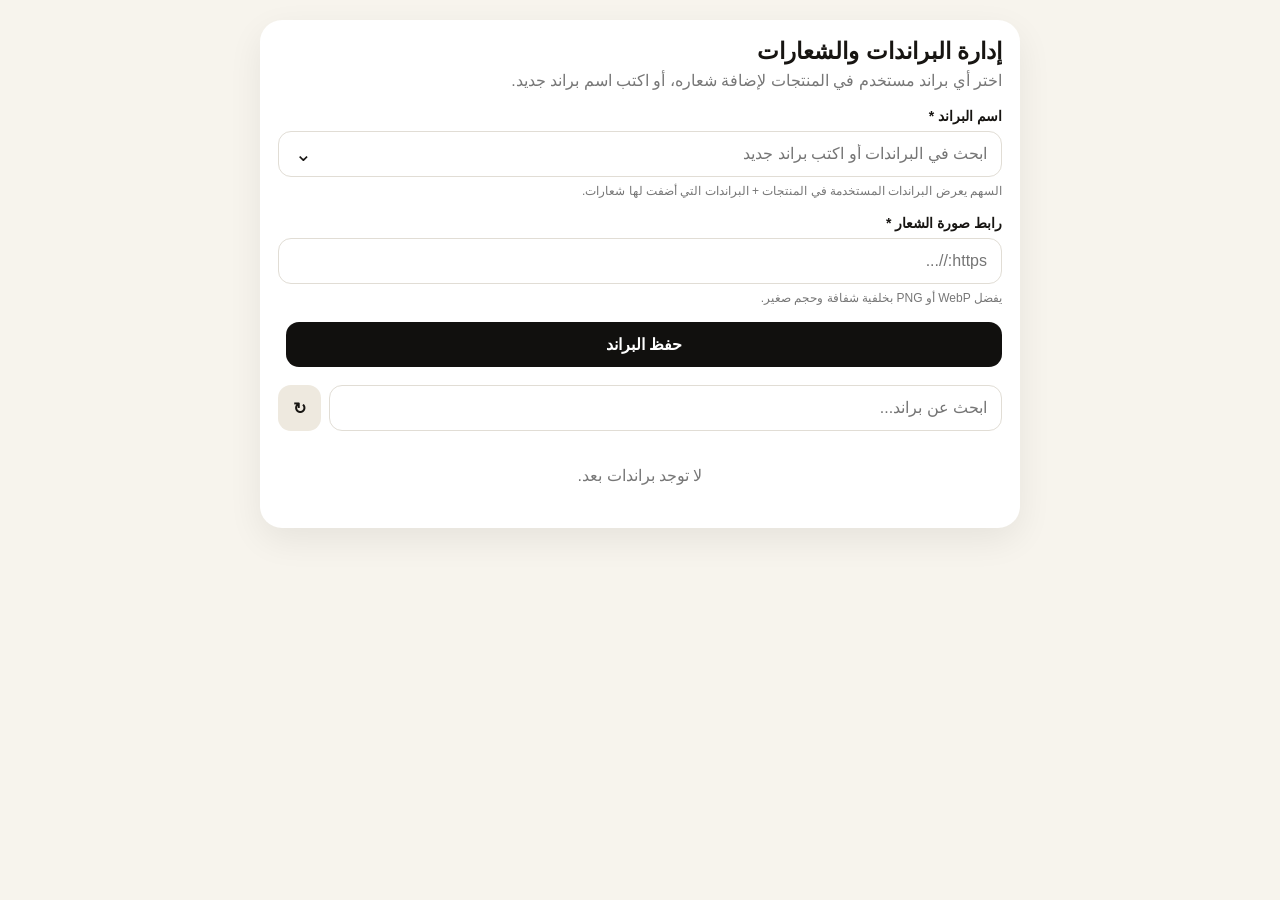
<file: brands-admin.html>
<!DOCTYPE html>
<html lang="ar" dir="rtl">
<head>
<meta charset="UTF-8">
<meta name="viewport" content="width=device-width,initial-scale=1,viewport-fit=cover">
<title>إدارة البراندات | الأمير براند</title>
<style>
*{box-sizing:border-box}body{margin:0;background:#f7f4ed;color:#171512;font-family:Tahoma,Arial,sans-serif}.wrap{width:min(760px,calc(100% - 24px));margin:20px auto 50px}.card{background:#fff;border-radius:22px;padding:18px;box-shadow:0 12px 35px rgba(0,0,0,.07)}h1{font-size:23px;margin:0 0 6px}p{color:#777;margin:0 0 18px}.field{margin-bottom:14px}label{display:block;font-weight:700;font-size:14px;margin-bottom:7px}input{width:100%;border:1px solid #e1ddd5;border-radius:13px;padding:13px 14px;font:inherit;font-size:16px;outline:none}input:focus{border-color:#b68b3d}.preview{display:none;width:120px;height:80px;object-fit:contain;border:1px solid #eee;border-radius:12px;margin-top:8px;background:#fafafa}.actions{display:grid;grid-template-columns:1fr auto;gap:8px}.primary,.secondary,.edit,.delete{border:0;border-radius:13px;padding:13px 15px;font:inherit;font-weight:700;cursor:pointer}.primary{background:#11100e;color:#fff}.secondary{background:#eee9df;color:#171512}.status{display:none;margin:12px 0;padding:11px;border-radius:12px;text-align:center;font-weight:700}.status.ok{display:block;background:#e7f8ed;color:#16743a}.status.err{display:block;background:#ffebeb;color:#b42318}.toolbar{display:flex;gap:8px;margin:18px 0 10px}.toolbar input{flex:1}.list{display:grid;gap:9px}.item{display:grid;grid-template-columns:72px minmax(0,1fr) auto auto;gap:10px;align-items:center;border:1px solid #eee7dc;border-radius:15px;padding:9px}.item img{width:72px;height:52px;object-fit:contain;background:#fafafa;border-radius:10px}.name{font-weight:800;overflow:hidden;text-overflow:ellipsis}.url{font-size:11px;color:#888;overflow:hidden;text-overflow:ellipsis;white-space:nowrap}.source{font-size:11px;color:#9a7a3b;margin-top:3px}.edit{background:#11100e;color:#fff;padding:9px 11px}.delete{background:#fff0f0;color:#a52222;padding:9px 11px}.empty{text-align:center;color:#777;padding:25px}.hint{font-size:12px;color:#777;line-height:1.6;margin-top:5px}.combo{position:relative}.combo input{padding-left:52px}.comboBtn{position:absolute;left:3px;top:3px;bottom:3px;width:45px;border:0;border-radius:10px;background:transparent;font-size:20px;color:#171512;cursor:pointer}.comboBtn.open{transform:rotate(180deg)}.comboMenu{position:absolute;z-index:100;top:calc(100% + 5px);right:0;left:0;max-height:280px;overflow:auto;background:#fff;border:1px solid #e1ddd5;border-radius:13px;box-shadow:0 12px 30px rgba(0,0,0,.14);padding:5px}.comboMenu.hidden{display:none}.comboOption{width:100%;border:0;background:#fff;text-align:right;padding:12px;border-radius:9px;font-family:inherit;font-size:15px;cursor:pointer;display:flex;align-items:center;justify-content:space-between;gap:10px}.comboOption:hover{background:#f4efe7}.comboOption small{color:#999;font-size:11px}.comboEmpty{padding:12px;color:#888;text-align:center;font-size:13px}@media(max-width:560px){.item{grid-template-columns:58px minmax(0,1fr) auto}.item img{width:58px;height:46px}.delete{grid-column:2/4}.actions{grid-template-columns:1fr}}
</style>
</head>
<body>
<div class="wrap"><div class="card">
<h1>إدارة البراندات والشعارات</h1>
<p>اختر أي براند مستخدم في المنتجات لإضافة شعاره، أو اكتب اسم براند جديد.</p>
<form id="brandForm">
<div class="field"><label>اسم البراند *</label><div class="combo"><input id="brandName" required placeholder="ابحث في البراندات أو اكتب براند جديد" autocomplete="off"><button id="brandNameBtn" class="comboBtn" type="button" aria-label="عرض البراندات">⌄</button><div id="brandNameMenu" class="comboMenu hidden"></div></div><div class="hint">السهم يعرض البراندات المستخدمة في المنتجات + البراندات التي أضفت لها شعارات.</div></div>
<div class="field"><label>رابط صورة الشعار *</label><input id="brandLogo" type="url" required placeholder="https://..."><img id="preview" class="preview" alt="معاينة الشعار"><div class="hint">يفضل WebP أو PNG بخلفية شفافة وحجم صغير.</div></div>
<div class="actions"><button id="saveBtn" class="primary" type="submit">حفظ البراند</button><button id="cancelBtn" class="secondary" type="button" hidden>إلغاء التعديل</button></div><div id="status" class="status"></div>
</form>
<div class="toolbar"><input id="search" type="search" placeholder="ابحث عن براند..."><button id="refresh" class="secondary" type="button">↻</button></div>
<div id="list" class="list"><div class="empty">جاري تحميل البراندات...</div></div>
</div></div>
<script src="config.js"></script>
<script>
const API_URL=(window.STORE_CONFIG&&window.STORE_CONFIG.apiUrl)||"https://script.google.com/macros/s/AKfycbwxFs75do4gJ941Agg0x6432z18qPjqkZ0ucutOCkaH-keZfDGP_xCPRhawbVXLIw8Y/exec";
const CSV_URL=(window.STORE_CONFIG&&window.STORE_CONFIG.sheetCsvUrl)||"";
const $=id=>document.getElementById(id);let brands=[],editing="";
function esc(v){return String(v||"").replace(/[&<>"']/g,m=>({"&":"&amp;","<":"&lt;",">":"&gt;",'"':"&quot;","'":"&#39;"}[m]))}
function status(msg,type){const e=$("status");e.textContent=msg;e.className="status "+type}function clearStatus(){$("status").className="status"}
function parseCSV(text){const rows=[];let row=[],cell="",q=false;for(let i=0;i<text.length;i++){const c=text[i],n=text[i+1];if(c==='"'&&q&&n==='"'){cell+='"';i++;continue}if(c==='"'){q=!q;continue}if(c===','&&!q){row.push(cell);cell="";continue}if((c==='\n'||c==='\r')&&!q){if(c==='\r'&&n==='\n')i++;row.push(cell);cell="";if(row.some(v=>v!==""))rows.push(row);row=[];continue}cell+=c}row.push(cell);if(row.some(v=>v!==""))rows.push(row);if(!rows.length)return[];const h=rows.shift().map(x=>x.trim().toLowerCase());return rows.map(r=>Object.fromEntries(h.map((x,i)=>[x,(r[i]??"").trim()]))) }
function mergeBrands(saved,productNames){const map=new Map();productNames.forEach(name=>{name=String(name||"").trim();if(name)map.set(name.toLowerCase(),{name,logo:"",source:"product"})});saved.forEach(b=>{const name=String(b.name||"").trim();if(!name)return;map.set(name.toLowerCase(),{name,logo:String(b.logo||"").trim(),source:"saved"})});return [...map.values()].sort((a,b)=>a.name.localeCompare(b.name,"ar"))}
function brandOptions(filter=""){const q=String(filter||"").trim().toLowerCase();return brands.filter(b=>!q||b.name.toLowerCase().includes(q))}
function renderBrandMenu(filter=""){const arr=brandOptions(filter);$("brandNameMenu").innerHTML=arr.length?arr.map(b=>`<button type="button" class="comboOption" data-brand-choice="${esc(b.name)}"><span>${esc(b.name)}</span><small>${b.logo?"له شعار":"من المنتجات"}</small></button>`).join(""):'<div class="comboEmpty">لا توجد نتائج — يمكنك كتابة براند جديد</div>'}
function toggleBrandMenu(force){const menu=$("brandNameMenu"),btn=$("brandNameBtn"),open=force===undefined?menu.classList.contains("hidden"):force;menu.classList.toggle("hidden",!open);btn.classList.toggle("open",open);if(open)renderBrandMenu($("brandName").value)}
function chooseBrand(name){const b=brands.find(x=>x.name===name);if(!b)return;editing=b.logo?b.name:"";$("brandName").value=b.name;$("brandLogo").value=b.logo||"";$("preview").src=b.logo||"";$("preview").style.display=b.logo?"block":"none";$("cancelBtn").hidden=false;$("saveBtn").textContent=b.logo?"حفظ التعديل":"إضافة الشعار";toggleBrandMenu(false);clearStatus()}
async function load(){try{const savedReq=fetch(API_URL+(API_URL.includes("?")?"&":"?")+"action=brands&_="+Date.now(),{cache:"no-store"}).then(r=>r.json()).catch(()=>({brands:[]}));const productReq=CSV_URL?fetch(CSV_URL+(CSV_URL.includes("?")?"&":"?")+"_="+Date.now(),{cache:"no-store"}).then(r=>r.text()).then(t=>parseCSV(t).map(p=>p.brand).filter(Boolean)).catch(()=>[]):Promise.resolve([]);const [savedData,productNames]=await Promise.all([savedReq,productReq]);brands=mergeBrands(Array.isArray(savedData.brands)?savedData.brands:[],productNames);render();renderBrandMenu($("brandName").value)}catch(e){console.error(e);$("list").innerHTML='<div class="empty">تعذر تحميل البراندات.</div>'}}
function render(){const q=$("search").value.trim().toLowerCase(),arr=brands.filter(b=>!q||b.name.toLowerCase().includes(q));$("list").innerHTML=arr.length?arr.map(b=>`<div class="item"><img src="${esc(b.logo||'assets/logo.png')}" loading="lazy" decoding="async" onerror="this.src='assets/logo.png'"><div><div class="name">${esc(b.name)}</div><div class="url">${b.logo?esc(b.logo):'لا يوجد شعار بعد'}</div><div class="source">${b.logo?'شعار محفوظ':'مستخدم في المنتجات'}</div></div><button class="edit" type="button" data-edit="${esc(b.name)}">${b.logo?'تعديل':'إضافة شعار'}</button>${b.logo?`<button class="delete" type="button" data-delete="${esc(b.name)}">حذف</button>`:''}</div>`).join(""):'<div class="empty">لا توجد براندات بعد.</div>'}
function reset(){editing="";$("brandForm").reset();$("preview").style.display="none";$("cancelBtn").hidden=true;$("saveBtn").textContent="حفظ البراند";toggleBrandMenu(false);clearStatus()}
$("brandNameBtn").addEventListener("click",()=>toggleBrandMenu());$("brandName").addEventListener("input",e=>{const v=e.target.value;if(!brands.some(b=>b.name.toLowerCase()===v.trim().toLowerCase()&&b.logo))editing="";renderBrandMenu(v);toggleBrandMenu(true)});$("brandNameMenu").addEventListener("click",e=>{const b=e.target.closest("[data-brand-choice]");if(b)chooseBrand(b.dataset.brandChoice)});document.addEventListener("click",e=>{if(!e.target.closest(".combo"))toggleBrandMenu(false)});
$("brandLogo").addEventListener("input",e=>{const u=e.target.value.trim();$("preview").src=u;$("preview").style.display=u?"block":"none"});$("search").addEventListener("input",render);$("refresh").addEventListener("click",load);$("cancelBtn").addEventListener("click",reset);
$("list").addEventListener("click",async e=>{const edit=e.target.closest("[data-edit]"),del=e.target.closest("[data-delete]");if(edit){chooseBrand(edit.dataset.edit);window.scrollTo({top:0,behavior:"smooth"})}if(del){if(!confirm("حذف شعار البراند "+del.dataset.delete+"؟"))return;const d=new URLSearchParams({action:"brand_delete",name:del.dataset.delete});try{await fetch(API_URL,{method:"POST",body:d,mode:"no-cors"});setTimeout(load,500)}catch(_){status("تعذر الحذف","err")}}});
$("brandForm").addEventListener("submit",async e=>{e.preventDefault();const btn=$("saveBtn"),name=$("brandName").value.trim(),logo=$("brandLogo").value.trim();btn.disabled=true;btn.textContent="جاري الحفظ...";const d=new URLSearchParams({action:"brand_upsert",name,logo});if(editing)d.append("old_name",editing);try{await fetch(API_URL,{method:"POST",body:d,mode:"no-cors"});status("✅ تم إرسال بيانات البراند للحفظ","ok");reset();setTimeout(load,500)}catch(err){console.error(err);status("❌ تعذر الحفظ","err")}btn.disabled=false;btn.textContent="حفظ البراند"});
load();
</script>
</body>
</html>
</file>
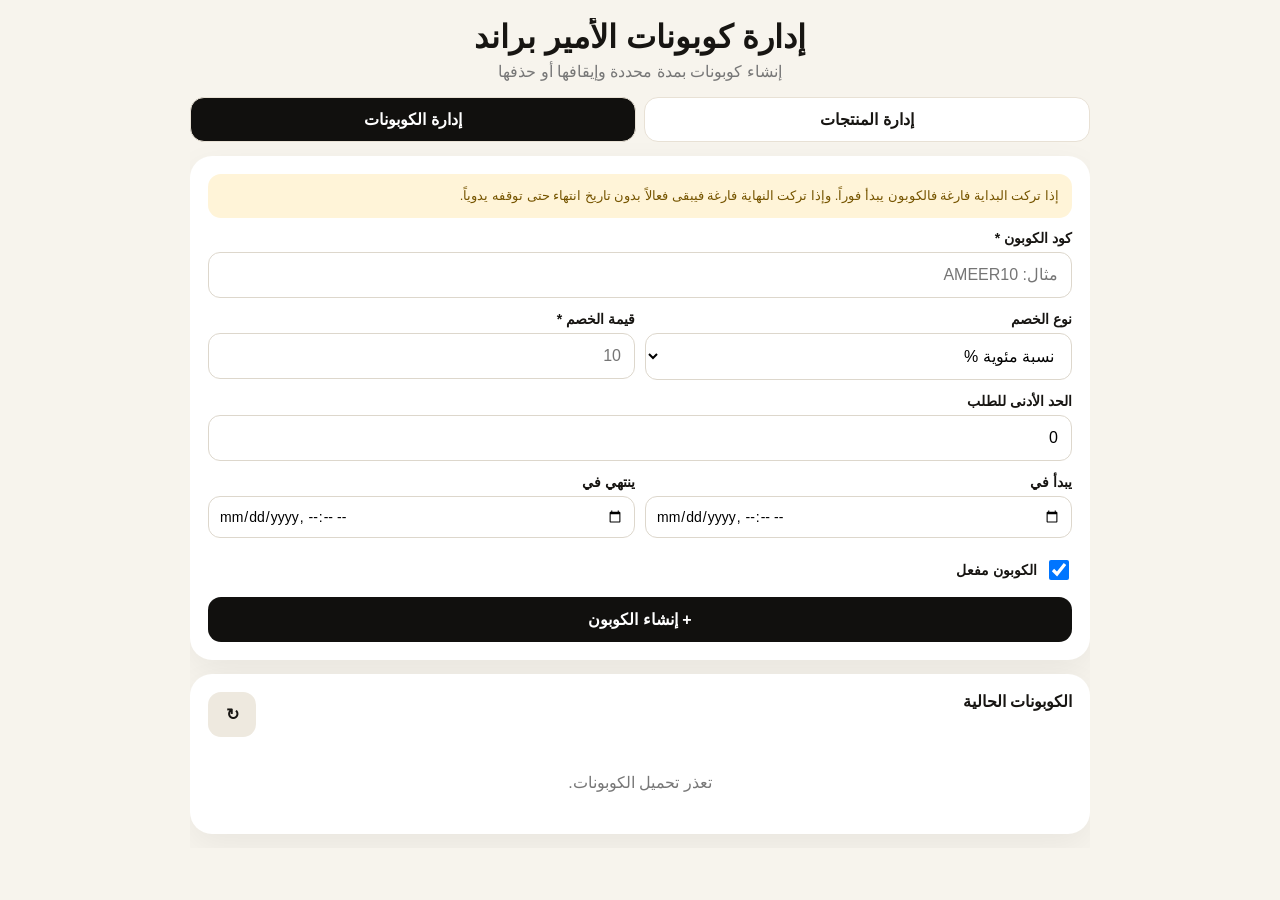
<file: coupons-admin.html>
<!DOCTYPE html>
<html lang="ar" dir="rtl">
<head>
<meta charset="UTF-8">
<meta name="viewport" content="width=device-width, initial-scale=1, viewport-fit=cover">
<meta name="theme-color" content="#f7f4ed">
<title>إدارة الكوبونات | الأمير براند</title>
<style>
*{box-sizing:border-box}html,body{max-width:100%;overflow-x:hidden}body{margin:0;background:#f7f4ed;color:#171512;font-family:Tahoma,Arial,sans-serif;padding:env(safe-area-inset-top) 0 env(safe-area-inset-bottom)}.container{width:min(900px,calc(100% - 24px));max-width:100%;margin:18px auto 50px;overflow:hidden}.head{text-align:center;margin-bottom:16px}.head h1{margin:0 0 6px}.head p{margin:0;color:#777}.nav{display:flex;gap:8px;margin-bottom:14px}.nav a{flex:1;text-align:center;text-decoration:none;padding:12px;border-radius:14px;background:#fff;color:#171512;border:1px solid #e8e1d5;font-weight:800}.nav a.active{background:#11100e;color:#fff}.card{background:#fff;border-radius:22px;padding:18px;box-shadow:0 12px 35px rgba(0,0,0,.06);margin-bottom:14px;min-width:0;overflow:hidden}.row{display:grid;grid-template-columns:minmax(0,1fr) minmax(0,1fr);gap:10px;min-width:0}.field{margin-bottom:13px;min-width:0}label{display:block;font-weight:800;font-size:14px;margin-bottom:6px}input,select{width:100%;max-width:100%;min-width:0;padding:13px;border:1px solid #ddd7cc;border-radius:12px;font:inherit;background:#fff}input[type="datetime-local"]{display:block;width:100%;max-width:100%;min-width:0;font-size:14px;padding:11px 10px;direction:ltr;text-align:left;-webkit-appearance:none;appearance:none}.check{display:flex;align-items:center;gap:8px;margin:6px 0 14px}.check input{width:20px;height:20px}.primary,.secondary,.danger{border:0;border-radius:13px;padding:13px 15px;font:inherit;font-weight:800;cursor:pointer}.primary{width:100%;background:#11100e;color:#fff}.secondary{background:#eee9df;color:#171512}.danger{background:#fff0f0;color:#a52828}.status{display:none;margin-top:12px;padding:11px;border-radius:12px;text-align:center;font-weight:700}.status.ok{display:block;background:#e7f8ed;color:#176b38}.status.err{display:block;background:#ffebeb;color:#a52828}.toolbar{display:flex;gap:8px;margin-bottom:12px}.toolbar button{min-width:48px}.list{display:grid;gap:9px}.coupon{border:1px solid #ece5d9;border-radius:15px;padding:12px;display:grid;grid-template-columns:minmax(0,1fr) auto;gap:10px;align-items:center;min-width:0}.coupon h3{margin:0 0 5px;font-size:16px}.meta{font-size:12px;color:#777;line-height:1.7;overflow-wrap:anywhere}.badge{display:inline-block;padding:4px 8px;border-radius:999px;font-size:11px;font-weight:800}.active{background:#e7f8ed;color:#176b38}.expired{background:#fff0f0;color:#a52828}.scheduled{background:#fff4d8;color:#765500}.disabled{background:#eee;color:#666}.actions{display:flex;gap:6px}.empty{text-align:center;color:#777;padding:24px}.note{background:#fff4d8;color:#765500;padding:11px 13px;border-radius:13px;font-size:13px;line-height:1.7;margin-bottom:12px}@media(max-width:600px){.container{width:calc(100% - 16px);margin-top:8px}.card{padding:14px}.row{grid-template-columns:1fr;gap:0}.coupon{grid-template-columns:1fr}.actions button{flex:1}.head h1{font-size:23px}input[type="datetime-local"]{font-size:13px;padding:10px 8px}}
body.embedded .head,body.embedded .nav{display:none}body.embedded .container{margin-top:0;width:100%}
</style>
</head>
<body>
<div class="container">
  <div class="head"><h1>إدارة كوبونات الأمير براند</h1><p>إنشاء كوبونات بمدة محددة وإيقافها أو حذفها</p></div>
  <div class="nav"><a href="admin.html">إدارة المنتجات</a><a href="coupons-admin.html" class="active">إدارة الكوبونات</a></div>

  <section class="card">
    <div class="note">إذا تركت البداية فارغة فالكوبون يبدأ فوراً. وإذا تركت النهاية فارغة فيبقى فعالاً بدون تاريخ انتهاء حتى توقفه يدوياً.</div>
    <form id="couponForm">
      <div class="field"><label>كود الكوبون *</label><input id="code" required placeholder="مثال: AMEER10" autocapitalize="characters"></div>
      <div class="row">
        <div class="field"><label>نوع الخصم</label><select id="type"><option value="percent">نسبة مئوية %</option><option value="fixed">مبلغ ثابت د.ع</option></select></div>
        <div class="field"><label>قيمة الخصم *</label><input id="value" type="number" min="1" required placeholder="10"></div>
      </div>
      <div class="field"><label>الحد الأدنى للطلب</label><input id="min" type="number" min="0" value="0" placeholder="0"></div>
      <div class="row">
        <div class="field"><label>يبدأ في</label><input id="start" type="datetime-local"></div>
        <div class="field"><label>ينتهي في</label><input id="end" type="datetime-local"></div>
      </div>
      <label class="check"><input id="active" type="checkbox" checked><span>الكوبون مفعل</span></label>
      <button id="saveBtn" class="primary" type="submit">+ إنشاء الكوبون</button>
      <button id="cancelBtn" class="secondary" type="button" style="width:100%;margin-top:8px;display:none">إلغاء التعديل</button>
      <div id="status" class="status"></div>
    </form>
  </section>

  <section class="card">
    <div class="toolbar"><strong style="flex:1">الكوبونات الحالية</strong><button id="refresh" class="secondary" type="button">↻</button></div>
    <div id="list" class="list"><div class="empty">جاري التحميل...</div></div>
  </section>
</div>
<script>
if(new URLSearchParams(location.search).get('embedded')==='1')document.body.classList.add('embedded');
const SCRIPT_URL='https://script.google.com/macros/s/AKfycbwxFs75do4gJ941Agg0x6432z18qPjqkZ0ucutOCkaH-keZfDGP_xCPRhawbVXLIw8Y/exec';
const $=id=>document.getElementById(id);
let editing='';
let coupons=[];
function status(msg,ok=true){const b=$('status');b.textContent=msg;b.className='status '+(ok?'ok':'err')}
function fmt(v,emptyText='بدون تحديد'){if(!v)return emptyText;try{const d=new Date(v);if(isNaN(d.getTime()))return emptyText;return new Intl.DateTimeFormat('ar-IQ',{dateStyle:'short',timeStyle:'short'}).format(d)}catch(_){return v||emptyText}}
function localValue(v){if(!v)return '';const d=new Date(v);if(isNaN(d))return '';const p=n=>String(n).padStart(2,'0');return `${d.getFullYear()}-${p(d.getMonth()+1)}-${p(d.getDate())}T${p(d.getHours())}:${p(d.getMinutes())}`}
function isCouponActive(c){
  const v=c?.active;
  if(v===false||v===0)return false;
  const s=String(v??'').trim().toLowerCase();
  if(['0','false','no','off','disabled','لا','متوقف'].includes(s))return false;
  return true;
}
function couponStatus(c){
  if(!isCouponActive(c))return 'disabled';
  const now=Date.now();
  const startRaw=c.start_at||c.start||'';
  const endRaw=c.end_at||c.end||'';
  const start=startRaw?new Date(startRaw).getTime():0;
  const end=endRaw?new Date(endRaw).getTime():0;
  if(start&&!isNaN(start)&&now<start)return 'scheduled';
  if(end&&!isNaN(end)&&now>end)return 'expired';
  return 'active';
}
async function load(){
  $('list').innerHTML='<div class="empty">جاري التحميل...</div>';
  try{const r=await fetch(`${SCRIPT_URL}?action=coupons&t=${Date.now()}`,{cache:'no-store'});const j=await r.json();if(!j.success)throw new Error(j.message||j.error||'خطأ');coupons=j.coupons||[];render()}catch(e){$('list').innerHTML='<div class="empty">تعذر تحميل الكوبونات.</div>'}
}
function render(){if(!coupons.length){$('list').innerHTML='<div class="empty">لا توجد كوبونات بعد.</div>';return}$('list').innerHTML=coupons.map((c,i)=>{const st=couponStatus(c);const labels={active:'فعال',expired:'منتهي',scheduled:'لم يبدأ',disabled:'متوقف'};const discount=c.type==='fixed'?`${Number(c.value).toLocaleString('en-US')} د.ع`:`${c.value}%`;const start=c.start_at||c.start||'';const end=c.end_at||c.end||'';return `<div class="coupon"><div><h3>${c.code} <span class="badge ${st}">${labels[st]||st}</span></h3><div class="meta">الخصم: ${discount} • الحد الأدنى: ${Number(c.min||0).toLocaleString('en-US')} د.ع<br>البداية: ${fmt(start,'يبدأ فوراً')}<br>الانتهاء: ${fmt(end,'بدون انتهاء')}</div></div><div class="actions"><button class="secondary" data-edit="${i}" type="button">تعديل</button><button class="danger" data-delete="${c.code}" type="button">حذف</button></div></div>`}).join('')}
function reset(){editing='';$('couponForm').reset();$('active').checked=true;$('min').value='0';$('code').disabled=false;$('saveBtn').textContent='+ إنشاء الكوبون';$('cancelBtn').style.display='none';$('status').className='status'}
$('couponForm').addEventListener('submit',async e=>{e.preventDefault();const code=$('code').value.trim().toUpperCase().replace(/\s+/g,'');if(!code)return;const startValue=$('start').value;const endValue=$('end').value;const body=new URLSearchParams({action:editing?'coupon_update':'coupon_add',code,type:$('type').value,value:$('value').value,min:$('min').value||'0',start_at:startValue,end_at:endValue,start:startValue,end:endValue,active:$('active').checked?'1':'0'});$('saveBtn').disabled=true;try{const r=await fetch(SCRIPT_URL,{method:'POST',body});const j=await r.json();if(!j.success)throw new Error(j.message||j.error||'تعذر الحفظ');status(editing?'تم تحديث الكوبون':'تم إنشاء الكوبون');reset();await load()}catch(err){status(String(err.message||err),false)}finally{$('saveBtn').disabled=false}});
$('list').addEventListener('click',async e=>{const eb=e.target.closest('[data-edit]');if(eb){const c=coupons[Number(eb.dataset.edit)];editing=c.code;$('code').value=c.code;$('code').disabled=true;$('type').value=c.type;$('value').value=c.value;$('min').value=c.min||0;$('start').value=localValue(c.start_at||c.start);$('end').value=localValue(c.end_at||c.end);$('active').checked=isCouponActive(c);$('saveBtn').textContent='حفظ التعديل';$('cancelBtn').style.display='block';scrollTo({top:0,behavior:'smooth'});return}const db=e.target.closest('[data-delete]');if(db){if(!confirm(`حذف الكوبون ${db.dataset.delete} نهائياً؟`))return;try{const r=await fetch(SCRIPT_URL,{method:'POST',body:new URLSearchParams({action:'coupon_delete',code:db.dataset.delete})});const j=await r.json();if(!j.success)throw new Error(j.message||j.error||'تعذر الحذف');await load()}catch(err){alert(err.message||err)}}});
$('cancelBtn').onclick=reset;$('refresh').onclick=load;load();
</script>
</body>
</html>
</file>
<file: styles.css>
:root{
  --bg:#f7f4ed;
  --surface:#fff;
  --ink:#171512;
  --muted:#746f67;
  --line:#e9e2d5;
  --gold:#b68b3d;
  --gold2:#e3c47c;
  --dark:#11100e;
  --radius:22px;
  --shadow:0 16px 45px rgba(38,30,18,.08);
}


/* =========================
   RESET
========================= */

*{
  box-sizing:border-box;
}

html{
  scroll-behavior:smooth;
  -webkit-text-size-adjust:100%;
}

body{
  margin:0;
  background:var(--bg);
  color:var(--ink);
  font-family:Tahoma,Arial,sans-serif;
  line-height:1.65;
  -webkit-font-smoothing:antialiased;
  padding-bottom:76px;
}

button,
input,
textarea,
select{
  font:inherit;
}

button,
a{
  -webkit-tap-highlight-color:transparent;
}

.container{
  width:min(1180px,calc(100% - 28px));
  margin-inline:auto;
}


/* =========================
   OFFLINE
========================= */

.offline-bar{
  position:sticky;
  top:0;
  z-index:100;
  background:#7d2c24;
  color:#fff;
  text-align:center;
  padding:7px;
  font-size:13px;
}


/* =========================
   HEADER
========================= */

.topbar{
  position:sticky;
  top:0;
  z-index:50;
  background:rgba(247,244,237,.92);
  backdrop-filter:blur(14px);
  border-bottom:1px solid rgba(182,139,61,.12);
  padding-top:env(safe-area-inset-top);
}

.topbar-inner{
  min-height:64px;
  display:grid;
  grid-template-columns:44px 1fr 44px;
  align-items:center;
}

.brand{
  display:flex;
  align-items:center;
  justify-content:center;
  gap:10px;
  color:inherit;
  text-decoration:none;
}

.brand-logo{
  width:44px;
  height:44px;
  object-fit:contain;
  border-radius:50%;
}

.brand-text{
  font-weight:900;
  font-size:20px;
  letter-spacing:-.4px;
}

.icon-button,
.cart-button{
  width:42px;
  height:42px;
  border:1px solid var(--line);
  background:#fff;
  border-radius:14px;
  display:grid;
  place-items:center;
  cursor:pointer;
  color:var(--ink);
}

.cart-button{
  position:relative;
}

.cart-badge{
  position:absolute;
  top:-5px;
  left:-5px;
  min-width:20px;
  height:20px;
  padding:0 5px;
  border-radius:20px;
  background:var(--gold);
  color:#fff;
  font-size:11px;
  display:grid;
  place-items:center;
  font-weight:800;
}


/* =========================
   DRAWER
========================= */

.drawer{
  position:fixed;
  inset:0;
  z-index:80;
  pointer-events:none;
}

.drawer.open{
  pointer-events:auto;
}

.drawer-backdrop{
  position:absolute;
  inset:0;
  border:0;
  background:rgba(0,0,0,.36);
  opacity:0;
  transition:.25s;
}

.drawer-panel{
  position:absolute;
  right:0;
  top:0;
  bottom:0;
  width:min(340px,86vw);
  background:var(--surface);
  padding:20px;
  z-index:2;
  transform:translateX(105%);
  transition:.25s;
  box-shadow:var(--shadow);
}

.drawer.open .drawer-panel{
  transform:none;
}

.drawer.open .drawer-backdrop{
  opacity:1;
}

.drawer-head{
  display:flex;
  justify-content:space-between;
  align-items:center;
  padding-bottom:18px;
  border-bottom:1px solid var(--line);
}

.drawer-nav{
  display:grid;
  padding-top:18px;
}

.drawer-nav a{
  padding:14px 4px;
  color:var(--ink);
  text-decoration:none;
  border-bottom:1px solid var(--line);
  font-weight:700;
}


/* =========================
   HERO
========================= */

.hero{
  padding-top:22px;
}

.hero-card{
  min-height:320px;
  border-radius:30px;
  background:
    radial-gradient(
      circle at 15% 15%,
      rgba(227,196,124,.35),
      transparent 28%
    ),
    linear-gradient(
      135deg,
      #181510,
      #2b2419
    );
  color:#fff;
  display:grid;
  grid-template-columns:1.25fr .75fr;
  align-items:center;
  overflow:hidden;
  position:relative;
  padding:46px;
  box-shadow:var(--shadow);
}

.hero-copy{
  position:relative;
  z-index:2;
  max-width:650px;
}

.eyebrow,
.section-kicker{
  font-size:11px;
  letter-spacing:2px;
  color:var(--gold2);
  font-weight:800;
}

.hero h1{
  font-size:clamp(38px,7vw,72px);
  line-height:1;
  margin:10px 0 18px;
}

.hero p{
  color:#eee6d8;
  max-width:630px;
  font-size:17px;
}

.hero-actions{
  display:flex;
  gap:10px;
  flex-wrap:wrap;
  margin-top:26px;
}

.hero-mark{
  font:900 clamp(110px,20vw,230px)/1 Arial;
  color:rgba(255,255,255,.035);
  text-align:center;
  transform:rotate(-8deg);
  user-select:none;
}


/* =========================
   BUTTONS
========================= */

.btn{
  border:0;
  border-radius:14px;
  padding:13px 20px;
  font-weight:800;
  cursor:pointer;
  text-decoration:none;
  text-align:center;
  display:inline-flex;
  align-items:center;
  justify-content:center;
  gap:8px;
}

.btn-primary{
  background:linear-gradient(
    135deg,
    var(--gold2),
    var(--gold)
  );
  color:#1b160e;
}

.btn-ghost{
  background:rgba(255,255,255,.07);
  color:#fff;
  border:1px solid rgba(255,255,255,.16);
}

.btn-whatsapp,
.checkout-button{
  width:100%;
  border:0;
  background:#178a51;
  color:#fff;
  font-size:16px;
  font-weight:800;
  padding:14px;
  border-radius:14px;
  cursor:pointer;
}


/* =========================
   SEARCH / TOOLBAR
========================= */

.toolbar{
  display:flex;
  gap:10px;
  margin-top:18px;
}

.searchbox{
  background:#fff;
  border:1px solid var(--line);
  border-radius:16px;
  height:52px;
  flex:1;
  display:flex;
  align-items:center;
  gap:10px;
  padding:0 16px;
}

.searchbox span{
  font-size:24px;
  color:var(--gold);
}

.searchbox input{
  width:100%;
  border:0;
  outline:0;
  background:transparent;
}

.filter-button{
  border:1px solid var(--line);
  background:#fff;
  border-radius:16px;
  padding:0 17px;
  font-weight:800;
  cursor:pointer;
}


/* =========================
   SECTIONS
========================= */

.section{
  padding-top:48px;
  scroll-margin-top:80px;
}

.section-head{
  display:flex;
  justify-content:space-between;
  align-items:end;
  gap:16px;
  margin-bottom:20px;
}

.section-head h2{
  margin:3px 0 0;
  font-size:29px;
}

.section-kicker{
  color:var(--gold);
}

.text-button{
  border:0;
  background:transparent;
  color:var(--gold);
  font-weight:800;
  cursor:pointer;
}

.count-label{
  color:var(--muted);
  font-size:13px;
}


/* =========================
   CATEGORIES
========================= */

#categoryGrid{
  display:grid;
  grid-template-columns:repeat(2,minmax(0,1fr));
  gap:18px;
  padding:14px 0 25px;
}

.category-card{
  min-height:135px;
  border:1px solid #eadfc8;
  border-radius:24px;
  background:#fff;
  padding:18px;
  display:flex;
  flex-direction:column;
  justify-content:space-between;
  cursor:pointer;
  transition:.2s;
  text-align:right;
  box-shadow:0 8px 25px rgba(0,0,0,.05);
}

.category-card:hover{
  transform:translateY(-3px);
  box-shadow:var(--shadow);
  border-color:#dacba9;
}

.category-card strong{
  font-size:20px;
  font-weight:900;
}

.category-card small{
  color:var(--muted);
}

.category-card.active{
  background:linear-gradient(
    135deg,
    #201b13,
    #3a2d19
  );
  border-color:#c99c49;
  color:#fff;
}

.category-card.active strong,
.category-card.active small{
  color:#fff;
}


/* بطاقة الأقسام الجديدة */

.category-card-new{
  width:100%;
  padding:0;
  overflow:hidden;
  background:#fff;
  border-radius:28px;
  display:flex;
  flex-direction:column;
  text-align:center;
}

.category-card-new .category-image-box{
  width:100%;
  aspect-ratio:1/1;
  display:flex;
  align-items:center;
  justify-content:center;
  background:#fff;
  padding:22px;
  border-bottom:1px solid #f1eadf;
  overflow:hidden;
}

.category-card-new .category-logo{
  width:75%;
  height:75%;
  max-width:140px;
  max-height:140px;
  object-fit:contain;
  display:block;
  margin:auto;
}

.category-card-new .category-card-info{
  width:100%;
  padding:17px 10px 14px;
  display:flex;
  flex-direction:column;
  align-items:center;
  gap:7px;
  background:#fff;
}

.category-card-new .category-card-info strong{
  font-size:18px;
  font-weight:800;
  color:#111;
}

.category-card-new .category-card-info small{
  font-size:13px;
  color:#888;
}

.category-card-new .category-details-btn{
  width:100%;
  padding:13px 8px;
  border-top:1px solid #eee;
  font-size:16px;
  font-weight:700;
  color:#8b7217;
  background:#fff;
}

.category-card-new:active{
  transform:scale(.98);
}


/* =========================
   PRODUCT GRID
========================= */

.product-grid{
  display:grid;
  grid-template-columns:repeat(4,1fr);
  gap:16px;
}

.product-card{
  background:#fff;
  border:1px solid var(--line);
  border-radius:22px;
  overflow:hidden;
  display:flex;
  flex-direction:column;
  min-width:0;
}

.product-image-wrap{
  aspect-ratio:1/1;
  background:#faf8f3;
  position:relative;
  overflow:hidden;
  cursor:pointer;
}

.product-image{
  width:100%;
  height:100%;
  object-fit:contain;
  display:block;
}

.offer-pill{
  position:absolute;
  top:11px;
  right:11px;
  background:#17120b;
  color:#f6d891;
  border:1px solid rgba(246,216,145,.36);
  padding:5px 9px;
  border-radius:999px;
  font-size:11px;
  font-weight:800;
}

.image-count{
  position:absolute;
  bottom:10px;
  left:10px;
  background:rgba(0,0,0,.62);
  color:#fff;
  border-radius:999px;
  padding:4px 8px;
  font-size:11px;
}

.product-body{
  padding:16px;
  display:flex;
  flex-direction:column;
  gap:9px;
  flex:1;
}

.product-meta{
  color:var(--gold);
  font-size:12px;
  font-weight:800;
}

.product-title{
  margin:0;
  font-size:17px;
  line-height:1.4;
  font-weight:800;
  cursor:pointer;
}

.product-card .product-desc{
  display:none;
}

.price-row{
  display:flex;
  align-items:center;
  gap:8px;
  flex-wrap:wrap;
  margin-top:auto;
}

.price{
  font-size:19px;
  font-weight:900;
}

.old-price{
  text-decoration:line-through;
  color:#a29b91;
  font-size:13px;
}

.discount-note{
  color:#9d6c11;
  font-size:11px;
  font-weight:800;
}

.product-actions{
  display:grid;
  grid-template-columns:1fr auto;
  gap:8px;
  margin-top:5px;
}

.add-btn{
  border:0;
  background:var(--dark);
  color:#fff;
  border-radius:13px;
  padding:10px 12px;
  font-weight:800;
  cursor:pointer;
}

.details-btn{
  border:1px solid var(--line);
  background:#fff;
  border-radius:13px;
  padding:10px 12px;
  cursor:pointer;
}


/* =========================
   QUANTITY
========================= */

.qty-control{
  display:flex;
  align-items:center;
  border:1px solid var(--line);
  border-radius:12px;
  overflow:hidden;
  width:max-content;
  background:#fff;
}

.qty-control button{
  border:0;
  background:#fff;
  width:34px;
  height:34px;
  cursor:pointer;
  font-size:17px;
}

.qty-control span{
  min-width:34px;
  text-align:center;
  font-weight:800;
}


/* =========================
   FILTERS
========================= */

.subfilters{
  display:flex;
  flex-direction:column;
  gap:10px;
  padding-bottom:12px;
}

.brand-filter{
  display:flex;
  gap:8px;
  overflow-x:auto;
  scrollbar-width:none;
}

.brand-filter::-webkit-scrollbar{
  display:none;
}

.chip{
  white-space:nowrap;
  border:1px solid var(--line);
  background:#fff;
  border-radius:999px;
  padding:8px 13px;
  cursor:pointer;
}

.chip.active{
  background:var(--dark);
  color:#fff;
  border-color:var(--dark);
}

.filter-selects{
  display:grid;
  grid-template-columns:1fr 1fr;
  gap:10px;
  width:100%;
}

.sort-select{
  width:100%;
  min-width:0;
  border:1px solid var(--line);
  background:#fff;
  color:var(--ink);
  border-radius:999px;
  padding:10px 13px;
  outline:none;
}


/* =========================
   EMPTY / LOADING
========================= */

.empty-card,
.loading-card{
  padding:28px;
  border:1px dashed #d6cbb6;
  background:#fff;
  border-radius:20px;
  text-align:center;
  color:var(--muted);
}


/* =========================
   HOME SLIDERS
========================= */

#offers,
#featured{
  overflow:hidden;
}

#offersGrid,
#featuredGrid{
  display:flex !important;
  gap:14px;
  overflow-x:auto;
  overflow-y:hidden;
  padding:8px 4px 16px;
  scroll-snap-type:x mandatory;
  -webkit-overflow-scrolling:touch;
  scrollbar-width:none;
}

#offersGrid::-webkit-scrollbar,
#featuredGrid::-webkit-scrollbar{
  display:none;
}

#offersGrid .product-card,
#featuredGrid .product-card{
  flex:0 0 66%;
  max-width:270px;
  scroll-snap-align:start;
  border-radius:22px;
  overflow:hidden;
}

#offersGrid .product-image-wrap,
#featuredGrid .product-image-wrap{
  aspect-ratio:1/1;
}

#offersGrid .product-body,
#featuredGrid .product-body{
  padding:12px;
}

#offersGrid .product-title,
#featuredGrid .product-title{
  font-size:16px;
  line-height:1.5;
  display:-webkit-box;
  -webkit-line-clamp:2;
  -webkit-box-orient:vertical;
  overflow:hidden;
}

#offersGrid .product-meta,
#featuredGrid .product-meta{
  font-size:12px;
}

#offersGrid .price,
#featuredGrid .price{
  font-size:17px;
}

#offersGrid .product-actions,
#featuredGrid .product-actions{
  gap:7px;
}

#offersGrid .add-btn,
#offersGrid .details-btn,
#featuredGrid .add-btn,
#featuredGrid .details-btn{
  padding:10px 8px;
  font-size:14px;
}


/* =========================
   MODAL
========================= */

.modal{
  width:min(940px,calc(100% - 20px));
  touch-action:pan-y pinch-zoom;
  overscroll-behavior:contain;
  max-height:92dvh;
  border:0;
  border-radius:26px;
  padding:0;
  background:#fff;
  color:var(--ink);
  box-shadow:0 30px 90px rgba(0,0,0,.25);
}

.modal::backdrop{
  background:rgba(0,0,0,.55);
  backdrop-filter:blur(3px);
}

.modal-close{
  position:sticky;
  top:12px;
  left:12px;
  z-index:9999;
  width:44px;
  height:44px;
  margin-left:12px;
  margin-right:auto;
  margin-top:12px;
  border:1px solid var(--line);
  border-radius:50%;
  background:#fff;
  display:flex;
  align-items:center;
  justify-content:center;
  cursor:pointer;
  box-shadow:0 4px 14px rgba(0,0,0,.15);
}

.modal-close.static{
  position:static;
  margin:0;
}

.modal-header{
  display:flex;
  align-items:center;
  justify-content:space-between;
  padding:22px;
  border-bottom:1px solid var(--line);
}

.modal-header h2{
  margin:2px 0 0;
}


/* =========================
   PRODUCT DETAILS
========================= */

.product-detail{
  touch-action:manipulation;
  display:grid;
  grid-template-columns:1fr 1fr;
}

.gallery{
  background:#faf8f3;
  padding:18px;
  min-width:0;
}

.gallery-main{
  aspect-ratio:1/1;
  background:#fff;
  border-radius:18px;
  overflow:hidden;
  display:grid;
  place-items:center;
}

.gallery-main img{
  width:100%;
  height:100%;
  object-fit:contain;
}

.thumbs{
  display:flex;
  gap:8px;
  margin-top:10px;
  overflow:auto;
}

.thumb{
  width:68px;
  height:68px;
  flex:0 0 auto;
  border:1px solid var(--line);
  border-radius:12px;
  background:#fff;
  padding:4px;
  cursor:pointer;
}

.thumb.active{
  border-color:var(--gold);
  box-shadow:0 0 0 2px rgba(182,139,61,.15);
}

.thumb img{
  width:100%;
  height:100%;
  object-fit:contain;
}

.product-info{
  padding:34px;
}

.product-info h2{
  font-size:30px;
  line-height:1.35;
  margin:6px 0 14px;
}

.full-desc{
  white-space:pre-wrap;
  word-break:break-word;
  color:#5e5850;
  background:#fbf9f5;
  border:1px solid var(--line);
  padding:15px;
  border-radius:14px;
  margin:18px 0;
}

.detail-add{
  display:flex;
  align-items:center;
  gap:10px;
  flex-wrap:wrap;
}

.detail-add .add-btn{
  padding:12px 18px;
}


/* القسم والبراند داخل التفاصيل */

.detail-links{
  display:flex;
  align-items:center;
  justify-content:flex-start;
  gap:8px;
  flex-wrap:wrap;
  margin-bottom:12px;
}

.detail-filter-link{
  appearance:none;
  border:1px solid #eadfcd;
  background:#faf6ef;
  color:#b7832f;
  padding:8px 14px;
  border-radius:999px;
  font:inherit;
  font-size:13px;
  font-weight:700;
  cursor:pointer;
  box-shadow:0 2px 8px rgba(0,0,0,.05);
  transition:.2s;
}

.detail-filter-link:active{
  transform:scale(.96);
  background:#f3eadc;
}


/* =========================
   CART
========================= */

body.cart-open{
  overflow:hidden !important;
  position:fixed !important;
  width:100%;
  left:0;
  right:0;
  touch-action:none;
}

.cart-modal{
  width:min(680px,calc(100% - 12px)) !important;
  height:94dvh;
  max-height:94dvh !important;
  padding:0 0 24px !important;
  overflow-y:auto !important;
  overflow-x:hidden !important;
  overscroll-behavior:contain;
  -webkit-overflow-scrolling:touch;
}

.cart-modal .modal-header{
  position:sticky;
  top:0;
  z-index:30;
  background:#fff;
}

.cart-items{
  padding:10px 20px;
  max-height:none !important;
  overflow:visible !important;
}

.cart-item{
  display:grid;
  grid-template-columns:74px 1fr auto;
  gap:12px;
  align-items:center;
  padding:12px 0;
  border-bottom:1px solid var(--line);
}

.cart-item img{
  width:74px;
  height:74px;
  object-fit:contain;
  background:#faf8f3;
  border-radius:12px;
}

.cart-item h4{
  margin:0 0 3px;
  font-size:14px;
}

.cart-item p{
  margin:0;
  color:var(--muted);
  font-size:12px;
}

.remove-btn{
  border:0;
  background:transparent;
  color:#a34b3c;
  cursor:pointer;
}

.cart-summary{
  margin:0 20px 14px;
  padding:13px 0;
  border-top:1px solid var(--line);
  border-bottom:1px solid var(--line);
  display:flex;
  justify-content:space-between;
  gap:20px;
}

.cart-summary div{
  display:grid;
}

.cart-summary span{
  color:var(--muted);
  font-size:12px;
}

.cart-tools{
  display:flex;
  justify-content:flex-start;
  padding:14px 20px 4px;
}

.clear-cart-btn{
  border:1px solid #dfb3a9;
  background:#fff6f3;
  color:#a63726;
  border-radius:13px;
  padding:10px 15px;
  font-weight:800;
  cursor:pointer;
}


/* =========================
   CHECKOUT
========================= */

.checkout-form{
  padding:0 20px;
  display:grid;
  gap:11px;
  max-height:none !important;
  overflow:visible !important;
  padding-bottom:
    max(
      110px,
      calc(
        85px +
        env(safe-area-inset-bottom)
      )
    ) !important;
}

.checkout-form label{
  font-size:12px;
  font-weight:800;
  display:grid;
  gap:5px;
}

.checkout-form input,
.checkout-form textarea,
.checkout-form select{
  width:100%;
  border:1px solid var(--line);
  background:#fbfaf7;
  border-radius:12px;
  padding:11px 12px;
  outline:none;
  font-size:16px !important;
}

.checkout-form input:focus,
.checkout-form textarea:focus{
  border-color:var(--gold);
}

.checkout-form .btn-whatsapp,
.checkout-form .checkout-button{
  position:sticky;
  bottom:max(8px,env(safe-area-inset-bottom));
  z-index:40;
  width:100%;
  min-height:58px;
  margin-top:18px;
  border-radius:16px;
}


/* =========================
   TOAST
========================= */

.toast{
  position:fixed;
  z-index:120;
  bottom:90px;
  left:50%;
  transform:translate(-50%,20px);
  opacity:0;
  pointer-events:none;
  background:#181510;
  color:#fff;
  padding:10px 16px;
  border-radius:999px;
  transition:.2s;
  max-width:calc(100% - 30px);
  text-align:center;
}

.toast.show{
  opacity:1;
  transform:translate(-50%,0);
}


/* =========================
   FOOTER
========================= */

.footer{
  margin-top:56px;
  background:#171512;
  color:#eee8dc;
  padding:40px 0 90px;
}

.footer-grid{
  display:grid;
  grid-template-columns:2fr 1fr 1fr;
  gap:28px;
}

.footer-grid>div{
  display:grid;
  align-content:start;
  gap:7px;
}

.footer a{
  color:#e4c984;
  text-decoration:none;
}

.footer p{
  color:#bdb5aa;
  margin:4px 0;
}

.footer-logo{
  width:75px;
  background:#fff;
  border-radius:14px;
  padding:5px;
}

.footer-bottom{
  text-align:center;
  color:#8f887f;
  border-top:1px solid #2d2924;
  margin-top:28px;
  padding-top:18px;
  font-size:12px;
}


/* =========================
   BOTTOM NAV
========================= */

.bottom-nav{
  display:none;
  position:fixed;
  z-index:45;
  bottom:0;
  left:0;
  right:0;
  background:rgba(255,255,255,.97);
  border-top:1px solid var(--line);
  padding-bottom:env(safe-area-inset-bottom);
  grid-template-columns:repeat(4,1fr);
  min-height:66px;
}

.bottom-nav a,
.bottom-nav button{
  position:relative;
  border:0;
  background:transparent;
  text-decoration:none;
  color:#4f4a43;
  display:grid;
  place-items:center;
  align-content:center;
  gap:1px;
  cursor:pointer;
}

.bottom-nav span{
  font-size:20px;
  line-height:1;
}

.bottom-nav small{
  font-size:10px;
}

.bottom-nav b{
  position:absolute;
  top:6px;
  right:calc(50% - 25px);
  background:var(--gold);
  color:#fff;
  border-radius:20px;
  min-width:17px;
  height:17px;
  display:grid;
  place-items:center;
  font-size:9px;
}


/* =========================
   TABLET
========================= */

@media(max-width:920px){

  .product-grid{
    grid-template-columns:repeat(3,1fr);
  }

  .hero-card{
    padding:32px;
  }

  .product-detail{
    grid-template-columns:1fr 1fr;
  }
}


/* =========================
   MOBILE
========================= */

@media(max-width:680px){

  body{
    padding-bottom:72px;
  }

  .topbar{
    padding-top:max(
      env(safe-area-inset-top),
      10px
    );
  }

  .topbar-inner{
    min-height:64px;
  }

  .brand-logo{
    width:44px;
    height:44px;
  }

  .brand-text{
    font-size:18px;
    line-height:1.2;
  }

  .icon-button,
  .cart-button{
    min-width:46px;
    min-height:46px;
  }

  .hero{
    padding-top:12px;
  }

  .hero-card{
    min-height:310px;
    padding:26px 22px;
    grid-template-columns:1fr;
  }

  .hero-mark{
    position:absolute;
    left:-10px;
    bottom:-5px;
  }

  .hero h1{
    font-size:44px;
  }

  .hero p{
    font-size:14px;
  }

  .toolbar{
    position:sticky;
    top:63px;
    z-index:30;
    background:var(--bg);
    padding:8px 0;
    margin-top:8px;
  }

  .filter-button{
    display:none;
  }

  .section{
    padding-top:36px;
  }

  .section-head h2{
    font-size:25px;
  }

  .product-grid{
    grid-template-columns:
      repeat(2,minmax(0,1fr));
    gap:10px;
  }

  .product-card{
    border-radius:17px;
  }

  .product-body{
    padding:12px;
    gap:7px;
  }

  .product-title{
    font-size:14px;
  }

  .price{
    font-size:16px;
  }

  .product-actions{
    grid-template-columns:1fr;
  }

  .details-btn{
    display:none;
  }

  .add-btn{
    padding:9px 8px;
    font-size:12px;
  }

  .product-detail{
    grid-template-columns:1fr;
  }

  .gallery{
    padding:12px;
  }

  .product-info{
    padding:20px;
  }

  .product-info h2{
    font-size:24px;
  }

  .modal{
    max-height:94dvh;
  }

  .footer-grid{
    grid-template-columns:1fr 1fr;
  }

  .footer-grid>div:first-child{
    grid-column:1/-1;
  }

  .bottom-nav{
    display:grid;
  }

  .cart-modal{
    width:calc(100% - 8px) !important;
    height:96dvh;
    max-height:96dvh !important;
    border-radius:24px 24px 18px 18px;
  }

  .cart-item{
    grid-template-columns:60px 1fr auto;
  }

  .cart-item img{
    width:60px;
    height:60px;
  }

  .checkout-form{
    padding-left:14px;
    padding-right:14px;
  }

  .cart-items{
    padding-left:14px;
    padding-right:14px;
  }

  #offersGrid .product-card,
  #featuredGrid .product-card{
    flex-basis:66%;
  }
}


/* =========================
   SMALL MOBILE
========================= */

@media(max-width:390px){

  .container{
    width:min(
      calc(100% - 20px),
      1180px
    );
  }

  #categoryGrid{
    gap:12px;
  }

  .category-card-new{
    border-radius:22px;
  }

  .category-card-new
  .category-card-info strong{
    font-size:16px;
  }

  .product-grid{
    gap:8px;
  }

  .product-body{
    padding:10px;
  }

  .product-title{
    font-size:13px;
  }

  .hero-card{
    padding:22px 18px;
  }

  .hero h1{
    font-size:39px;
  }

  .filter-selects{
    gap:7px;
  }

  .sort-select{
    font-size:12px;
    padding:9px 8px;
  }
}


/* =========================
   STANDALONE / PWA
========================= */

@media(display-mode:standalone){

  .topbar{
    padding-top:max(
      env(safe-area-inset-top),
      12px
    );
  }

  .topbar-inner{
    min-height:64px;
  }
}

/* =========================
   حالة نفذت الكمية
========================= */

.add-btn:disabled{
  background:#c9c4ba !important;
  color:#ffffff !important;
  cursor:not-allowed;
  opacity:.9;
}

.product-card:has(.add-btn:disabled) .product-image{
  opacity:.55;
  filter:grayscale(.35);
}

.product-card:has(.add-btn:disabled) .offer-pill{
  background:#9d2d20;
  color:#fff;
  border-color:#9d2d20;
}

/* =========================
   صف الفلاتر
========================= */

#subfilters{
  display:grid;
  grid-template-columns:repeat(3,minmax(0,1fr));
  gap:10px;
  align-items:center;
}

#subfilters .sort-select{
  width:100%;
  min-width:0;
}

/* الهاتف */
@media(max-width:680px){

  #subfilters{
    grid-template-columns:repeat(3,minmax(0,1fr));
    gap:7px;
  }

  #subfilters .sort-select{
    font-size:13px;
    padding:10px 7px;
  }
}

/* روابط القسم والبراند داخل تفاصيل المنتج */

.product-links{
  display:flex;
  flex-wrap:wrap;
  gap:8px;
  margin-bottom:12px;
}

.product-link-btn{
  width:auto;
  border:1px solid #d7bd85;
  background:#fffaf1;
  color:#9b7026;
  padding:7px 12px;
  border-radius:999px;
  font-size:14px;
  font-weight:700;
  cursor:pointer;
}


/* =========================================
   صفحة الأقسام
========================================= */

#categoryGrid{
  display:grid;
  grid-template-columns:repeat(2,minmax(0,1fr));
  gap:14px;
}

.category-card{
  position:relative;
  min-height:185px;
  border:1px solid #eadfc9;
  border-radius:24px;
  background:#fff;
  padding:20px 14px;
  display:flex;
  flex-direction:column;
  align-items:center;
  justify-content:center;
  gap:10px;
  overflow:hidden;
  cursor:pointer;
  color:#171512;
}

.category-card.active{
  background:#17130d;
  color:#fff;
  border-color:#b68b3d;
}

.category-logo-wrap{
  width:76px;
  height:76px;
  border-radius:50%;
  background:#fff;
  display:flex;
  align-items:center;
  justify-content:center;
  border:1px solid #eadfc9;
  padding:7px;
}

.category-logo{
  width:100%;
  height:100%;
  object-fit:contain;
  border-radius:50%;
}

.category-name{
  font-size:20px;
  text-align:center;
  line-height:1.4;
}

.category-count{
  font-size:13px;
  opacity:.7;
}

@media(min-width:700px){

  #categoryGrid{
    grid-template-columns:repeat(3,minmax(0,1fr));
  }

}

@media(max-width:480px){

  #categoryGrid{
    grid-template-columns:repeat(2,minmax(0,1fr));
    gap:10px;
  }

  .category-card{
    min-height:160px;
    padding:15px 8px;
  }

  .category-logo-wrap{
    width:62px;
    height:62px;
  }

  .category-name{
    font-size:17px;
  }

}

/* =========================================
   INSTALL GUIDE
========================================= */

.install-guide{
  position:fixed;
  inset:0;
  z-index:99999;

  display:flex;
  align-items:flex-end;
  justify-content:center;

  padding:
    16px
    12px
    max(16px, env(safe-area-inset-bottom));
}

.install-guide[hidden]{
  display:none !important;
}

.install-guide-backdrop{
  position:absolute;
  inset:0;

  background:rgba(0,0,0,.48);

  backdrop-filter:blur(6px);
  -webkit-backdrop-filter:blur(6px);
}

.install-guide-card{
  position:relative;
  z-index:2;

  width:min(500px,100%);

  background:rgba(24,24,23,.92);
  color:#fff;

  border:1px solid rgba(255,255,255,.12);

  border-radius:24px;

  padding:22px 18px 16px;

  box-shadow:
    0 24px 70px
    rgba(0,0,0,.38);

  backdrop-filter:blur(22px);
  -webkit-backdrop-filter:blur(22px);
}

.install-guide-close{
  position:absolute;
  top:10px;
  left:12px;

  width:38px;
  height:38px;

  padding:0;
  margin:0;

  border:0;
  background:transparent;

  color:#ddd;

  font-size:34px;
  font-weight:300;

  line-height:1;

  cursor:pointer;
}

.install-guide-top{
  display:flex;
  align-items:center;
  gap:14px;

  padding:18px 8px 16px;
}

.install-guide-logo{
  width:74px;
  height:74px;

  object-fit:contain;

  border-radius:18px;

  background:#fff;

  padding:6px;

  flex:0 0 auto;
}

.install-guide-top h3{
  margin:0 0 7px;

  font-size:21px;
  line-height:1.4;
}

.install-guide-top p{
  margin:0;

  color:#bbb;

  font-size:13px;
  line-height:1.8;
}

.install-guide-title{
  margin:4px 8px 12px;

  color:#d5ab4b;

  font-size:15px;
  font-weight:800;
}

.install-guide-steps{
  display:flex;
  flex-direction:column;
  gap:8px;
}

.install-step{
  display:grid;

  grid-template-columns:
    30px
    1fr
    38px;

  align-items:center;

  gap:8px;

  min-height:46px;

  padding:4px 6px;

  border-radius:12px;

  background:rgba(255,255,255,.025);
}

.install-step-number{
  width:27px;
  height:27px;

  border-radius:50%;

  display:flex;
  align-items:center;
  justify-content:center;

  background:#c99b38;
  color:#17120b;

  font-weight:800;
  font-size:13px;
}

.install-step-icon{
  width:36px;
  height:36px;

  display:flex;
  align-items:center;
  justify-content:center;

  border-radius:10px;

  background:rgba(255,255,255,.08);

  color:#fff;

  font-size:19px;
}

.install-guide-actions{
  display:grid;

  grid-template-columns:
    1fr
    1.35fr;

  gap:10px;

  margin-top:18px;
}

.install-later-btn,
.install-ok-btn{
  min-height:48px;

  border-radius:12px;

  font-size:15px;
  font-weight:800;

  cursor:pointer;
}

.install-later-btn{
  border:1px solid rgba(255,255,255,.12);

  background:rgba(255,255,255,.04);

  color:#aaa;
}

.install-ok-btn{
  border:0;

  background:
    linear-gradient(
      135deg,
      #b7892e,
      #dfb755
    );

  color:#17120b;
}

@media(max-width:600px){

  .install-guide{
    padding:
      10px
      10px
      max(12px, env(safe-area-inset-bottom));
  }

  .install-guide-card{
    border-radius:22px;
    padding:18px 14px 14px;
  }

  .install-guide-logo{
    width:66px;
    height:66px;
  }

  .install-guide-top h3{
    font-size:18px;
  }

  .install-guide-top p{
    font-size:12px;
  }

  .install-step{
    grid-template-columns:
      28px
      1fr
      34px;
  }

  .install-step-icon{
    width:34px;
    height:34px;
  }

  .install-guide-actions{
    gap:8px;
  }
}


/* =========================
   HOME BRAND LOGOS STRIP
========================= */

.brand-showcase{
  margin-top:18px;
  overflow:hidden;
}

.brand-showcase-track{
  display:flex;
  gap:12px;
  overflow-x:auto;
  overflow-y:hidden;
  padding:10px 12px 12px;
  border:1px solid rgba(255,255,255,.15);
  border-radius:24px;
  background:linear-gradient(135deg,#2b2721,#39342d);
  box-shadow:var(--shadow);
  scrollbar-width:none;
  scroll-snap-type:x proximity;
  -webkit-overflow-scrolling:touch;
  overscroll-behavior-inline:contain;
  touch-action:pan-x;
}

.brand-showcase-track::-webkit-scrollbar{
  display:none;
}

.brand-logo-card{
  flex:0 0 92px;
  width:92px;
  height:82px;
  border:0;
  border-radius:20px;
  background:#fff;
  padding:10px;
  display:flex;
  align-items:center;
  justify-content:center;
  cursor:pointer;
  scroll-snap-align:start;
  box-shadow:0 7px 18px rgba(0,0,0,.12);
  transition:transform .18s ease,box-shadow .18s ease;
}

.brand-logo-card:active{
  transform:scale(.95);
}

.brand-logo-card img{
  display:block;
  width:100%;
  height:100%;
  object-fit:contain;
  object-position:center;
}

@media(min-width:700px){
  .brand-logo-card{
    flex-basis:108px;
    width:108px;
    height:88px;
  }
}


/* =========================
   PREMIUM BOTTOM NAV — 2026-08-30
   Matches the rounded reference navigation
========================= */
@media(max-width:680px){
  body{
    padding-bottom:calc(108px + env(safe-area-inset-bottom));
  }

  .bottom-nav{
    display:grid;
    left:14px;
    right:14px;
    bottom:max(10px,env(safe-area-inset-bottom));
    min-height:78px;
    padding:6px;
    grid-template-columns:repeat(4,minmax(0,1fr));
    gap:3px;
    background:rgba(255,255,255,.91);
    border:1px solid rgba(255,255,255,.82);
    border-radius:27px;
    box-shadow:0 14px 38px rgba(35,28,18,.18);
    backdrop-filter:blur(22px) saturate(1.25);
    -webkit-backdrop-filter:blur(22px) saturate(1.25);
    overflow:visible;
  }

  .bottom-nav a,
  .bottom-nav button{
    min-width:0;
    min-height:66px;
    padding:7px 3px 6px;
    border-radius:22px;
    color:#4b4a48;
    gap:5px;
    transition:background .2s ease,color .2s ease,transform .15s ease;
  }

  .bottom-nav a:active,
  .bottom-nav button:active{
    transform:scale(.96);
  }

  .bottom-nav .bottom-nav-item.is-active{
    background:linear-gradient(135deg,rgba(244,236,222,.96),rgba(251,248,240,.92));
    color:var(--gold);
  }

  .bottom-nav-icon{
    width:30px;
    height:30px;
    display:grid;
    place-items:center;
    line-height:1;
  }

  .bottom-nav-icon svg{
    width:29px;
    height:29px;
    display:block;
    fill:none;
    stroke:currentColor;
    stroke-width:1.9;
    stroke-linecap:round;
    stroke-linejoin:round;
  }

  .bottom-nav-item[data-go-home] .bottom-nav-icon svg{
    fill:currentColor;
    stroke:currentColor;
  }

  .bottom-nav small{
    font-size:12px;
    line-height:1.1;
    font-weight:800;
    white-space:nowrap;
  }

  .bottom-nav b{
    top:2px;
    right:calc(50% - 25px);
    min-width:20px;
    height:20px;
    padding:0 5px;
    border:2px solid #fff;
    background:var(--gold);
    color:#fff;
    font-size:10px;
    font-weight:900;
    box-shadow:0 3px 8px rgba(182,139,61,.28);
  }
}


/* =========================
   PRODUCT VARIANTS
========================= */

.variant-section{
  margin:18px 0;
}

.variant-title{
  font-size:15px;
  font-weight:900;
  margin-bottom:10px;
}

.variant-options{
  display:flex;
  flex-wrap:wrap;
  gap:9px;
}

.variant-option{
  appearance:none;
  touch-action:manipulation;
  -webkit-tap-highlight-color:transparent;
  user-select:none;
  -webkit-user-select:none;
  border:1.5px solid var(--line);
  background:#fff;
  color:var(--ink);
  border-radius:14px;
  padding:11px 14px;
  min-height:44px;
  font:inherit;
  font-weight:700;
  cursor:pointer;
  transition:.18s ease;
}

.variant-option.active{
  border-color:var(--gold);
  box-shadow:0 0 0 2px rgba(182,139,61,.16);
  background:#fffaf0;
}

.variant-hint{
  margin-top:9px;
  color:var(--muted);
  font-size:12px;
}

.cart-variant{
  margin:2px 0 8px !important;
  color:var(--ink) !important;
  font-size:12px !important;
}

#variantAddBtn:disabled{
  opacity:.55;
  cursor:not-allowed;
}

@media (max-width:700px){
  .variant-options{
    display:grid;
    grid-template-columns:repeat(2,minmax(0,1fr));
  }

  .variant-option{
    width:100%;
    text-align:center;
  }
}


/* Compact install guide — 2026-09-01 */
.install-guide-card{
  background:#fff;
  color:#171512;
  border:1px solid #eadfc9;
}
.install-guide-close{color:#1688e8}
.install-guide-top p{color:#777}
.install-guide-steps{gap:8px}
.install-step{
  display:grid;
  grid-template-columns:48px 1fr;
  align-items:center;
  gap:12px;
  min-height:64px;
  padding:10px 12px;
  border:1px solid #eadfc9;
  border-radius:14px;
  background:#faf8f4;
}
.install-step-icon{
  width:42px;
  height:42px;
  border-radius:12px;
  background:#fff;
  border:1px solid #eadfc9;
  color:#1688e8;
  font-size:23px;
}
.install-step small{
  color:#777;
  margin-top:2px;
}
.install-guide-arrow{
  text-align:center;
  color:#b68b3d;
  font-size:20px;
  line-height:1;
}
.install-guide-actions{
  display:block;
  margin-top:16px;
}
.install-ok-btn{
  width:100%;
  min-height:48px;
  border-radius:13px;
  background:linear-gradient(135deg,#e3c47c,#b68b3d);
  color:#17120b;
}
</file>
<file: theme-toggle.css>
/* Al-Ameer Brand color switch: original <-> pink */

/* menu + theme button stay together inside the top bar */
.topbar-inner{
  grid-template-columns:auto 1fr 44px;
}

.topbar-menu-tools{
  display:flex;
  align-items:center;
  justify-content:flex-start;
  gap:7px;
  min-width:max-content;
}

.theme-color-button{
  position:static;
  width:42px;
  height:42px;
  flex:0 0 42px;
  border:1px solid var(--line);
  border-radius:14px;
  background:#fff;
  color:var(--ink);
  display:grid;
  place-items:center;
  cursor:pointer;
  padding:0;
  box-shadow:none;
  -webkit-tap-highlight-color:transparent;
  touch-action:manipulation;
  transition:transform .18s ease, background .25s ease, border-color .25s ease, color .25s ease;
}

.theme-color-button:active{transform:scale(.94)}
.theme-color-button svg{
  width:22px;
  height:22px;
  display:block;
  fill:none;
  stroke:currentColor;
  stroke-width:1.9;
  stroke-linecap:round;
  stroke-linejoin:round;
  pointer-events:none;
}
.theme-color-button.is-pink{
  color:#c95788;
  background:#fff1f7;
  border-color:#efbfd3;
}

/* Keep the store stable on phones and prevent accidental page zoom. */
html,
body{
  width:100%;
  max-width:100%;
  overflow-x:hidden;
  touch-action:pan-x pan-y;
}

button,
a,
input,
textarea,
select,
label{
  touch-action:manipulation;
}

body.theme-pink{
  --bg:#ffeaf3;
  --surface:#fff7fa;
  --ink:#54283d;
  --muted:#8c6375;
  --line:#f0bfd3;
  --gold:#df6f9f;
  --gold2:#f4a7c7;
  --dark:#6f3150;
  --shadow:0 16px 45px rgba(133,54,89,.12);
  background:#ffeaf3;
}
body.theme-pink .topbar{
  background:rgba(255,234,243,.94);
  border-bottom-color:rgba(223,111,159,.20);
}
body.theme-pink .hero-card{
  background:radial-gradient(circle at 15% 15%,rgba(255,206,225,.45),transparent 30%),linear-gradient(135deg,#75324f,#a94f78 58%,#d879a2);
}
body.theme-pink .hero p{color:#fff0f6}
body.theme-pink .icon-button,
body.theme-pink .cart-button,
body.theme-pink .theme-color-button,
body.theme-pink .searchbox,
body.theme-pink .filter-button,
body.theme-pink .product-card,
body.theme-pink .category-card,
body.theme-pink .category-card-new,
body.theme-pink .category-card-new .category-image-box,
body.theme-pink .category-card-new .category-card-info,
body.theme-pink .category-card-new .category-details-btn,
body.theme-pink .empty-card,
body.theme-pink .loading-card{
  background:#fff7fa;
  border-color:#f0bfd3;
}
body.theme-pink .theme-color-button{
  background:#f9d9e7;
  color:#8a365c;
  border-color:#e99aba;
}
body.theme-pink .product-image-wrap{background:#fff2f7}
body.theme-pink .btn-primary{background:linear-gradient(135deg,#f7afcc,#df6f9f);color:#51263a}
body.theme-pink .category-card.active{background:linear-gradient(135deg,#7a3453,#b45880);border-color:#e584ae}
body.theme-pink .offer-pill{background:#77314f;color:#ffd5e6;border-color:#ed9fc0}
body.theme-pink .bottom-nav{border-color:rgba(223,111,159,.20)}
body.theme-pink .footer{background:#6f3150}

@media(max-width:680px){
  .topbar-menu-tools{gap:5px}
  .theme-color-button{width:40px;height:40px;flex-basis:40px;border-radius:13px}
  .theme-color-button svg{width:21px;height:21px}
}
</file>
